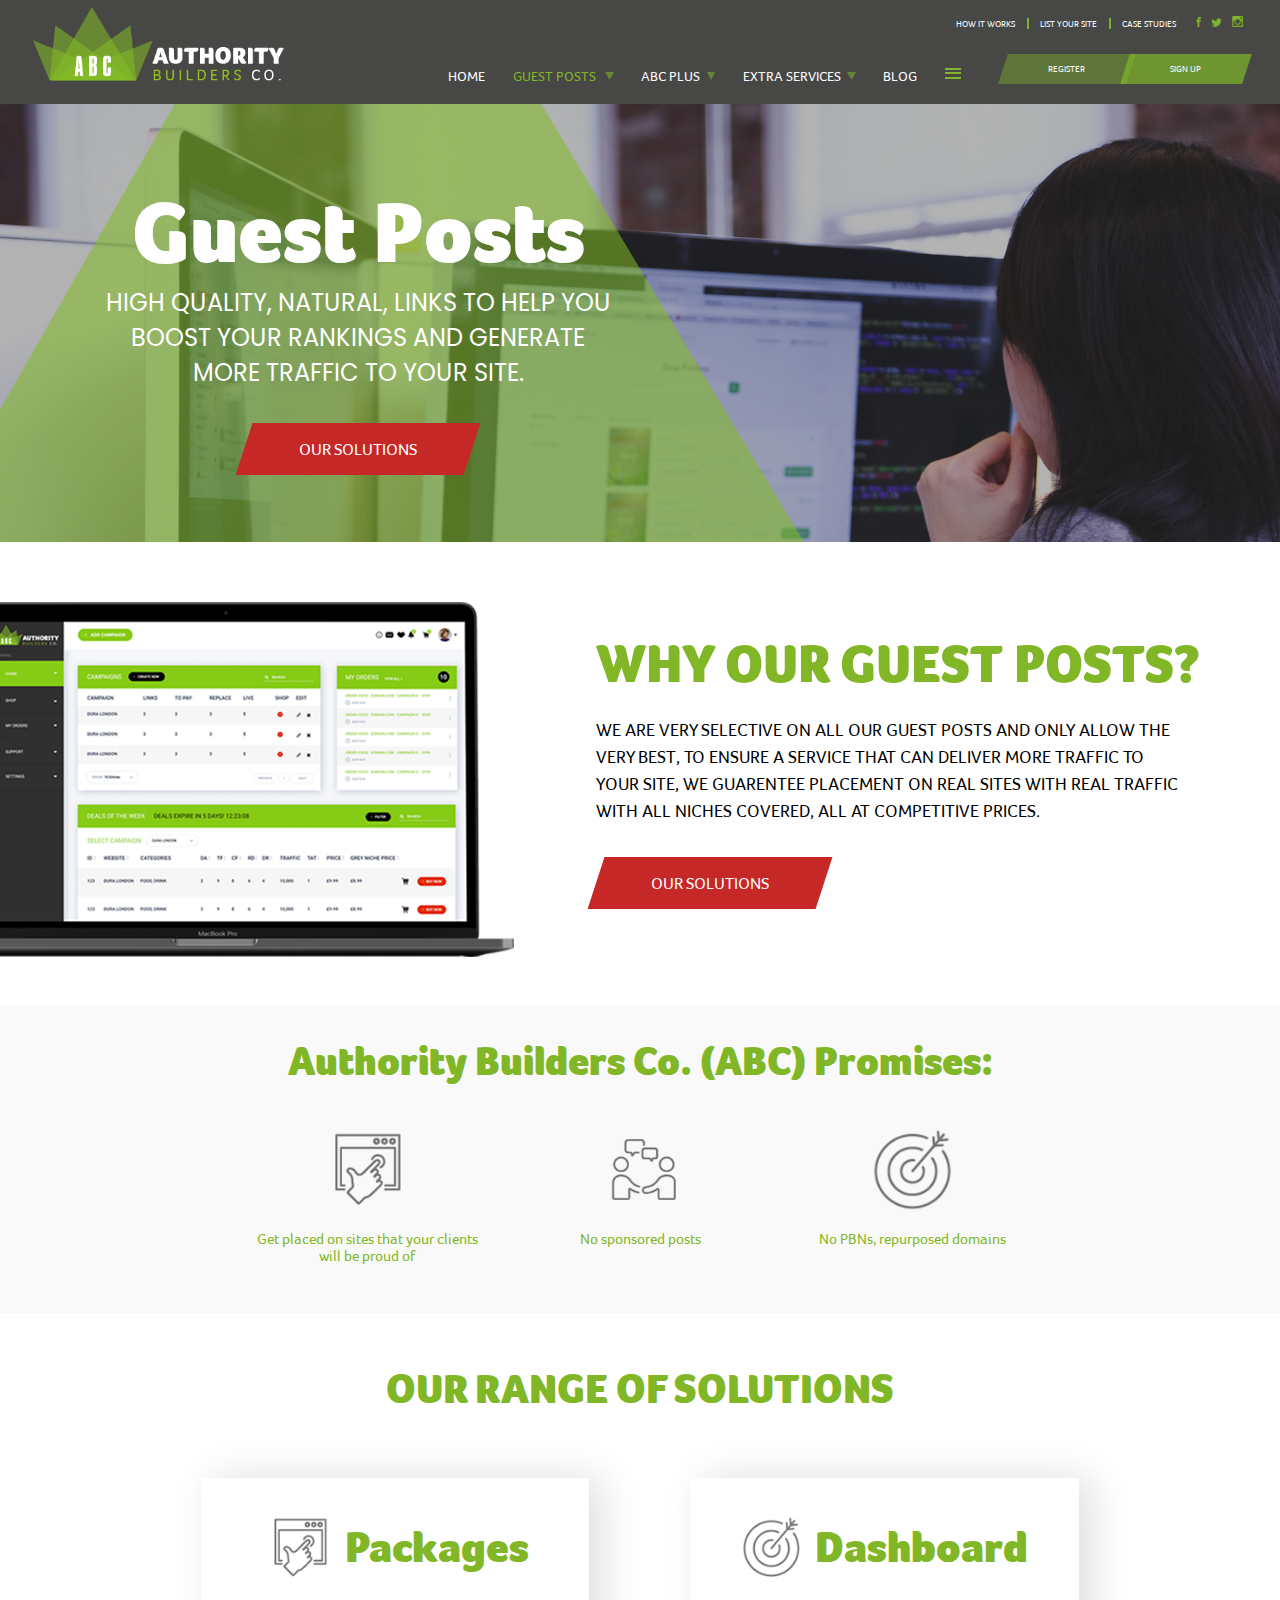
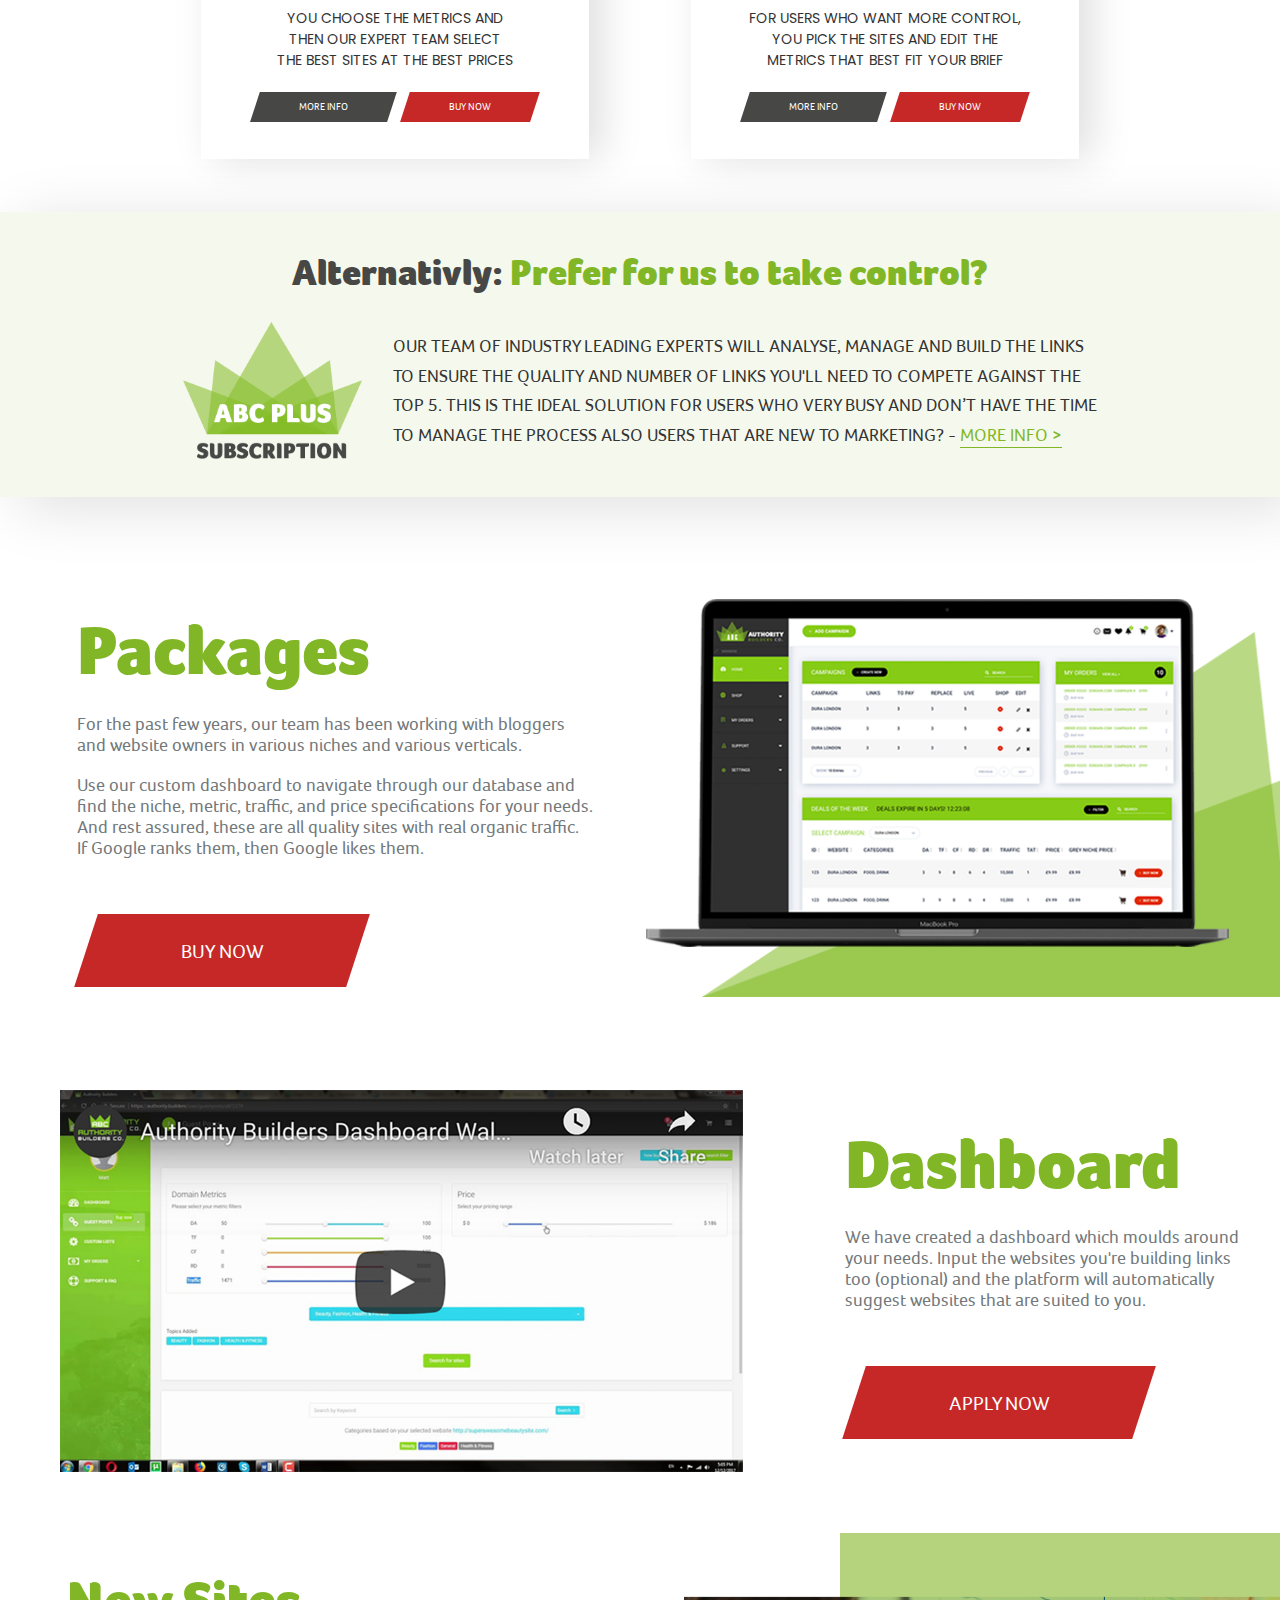
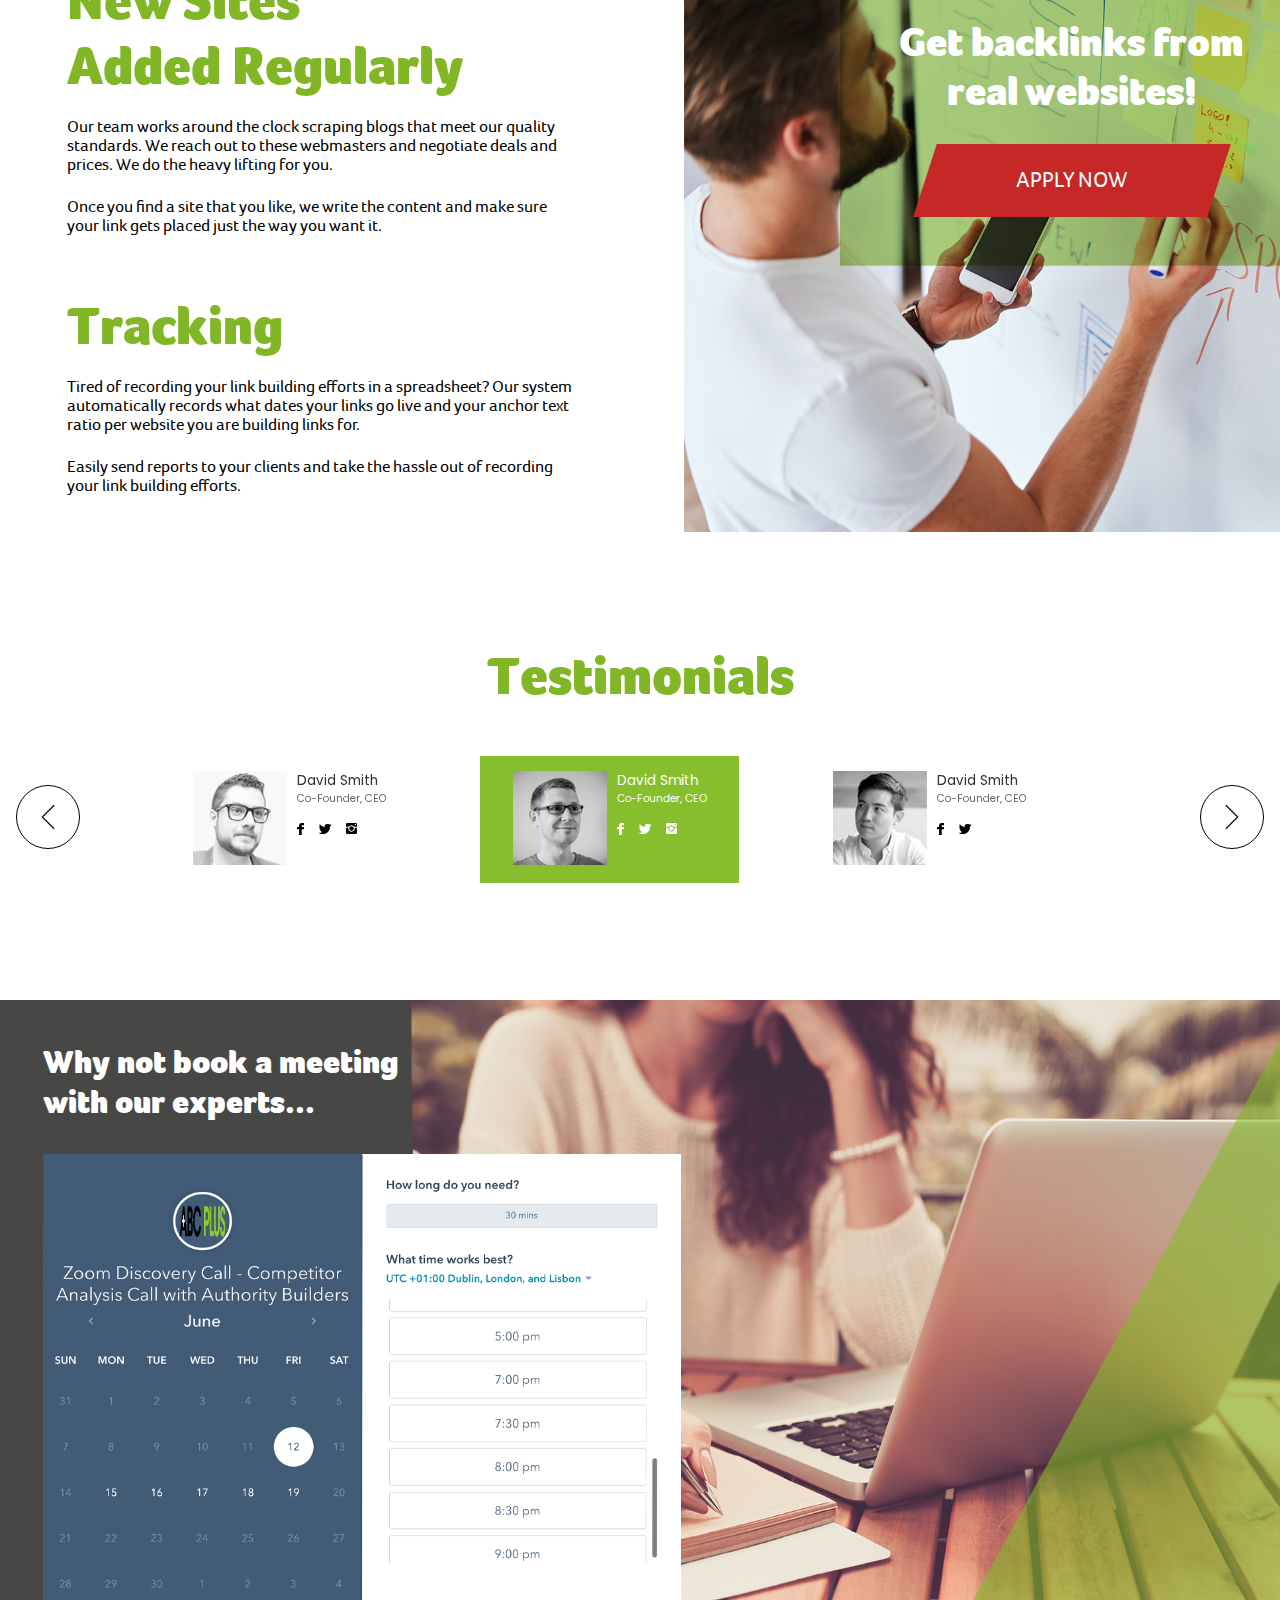
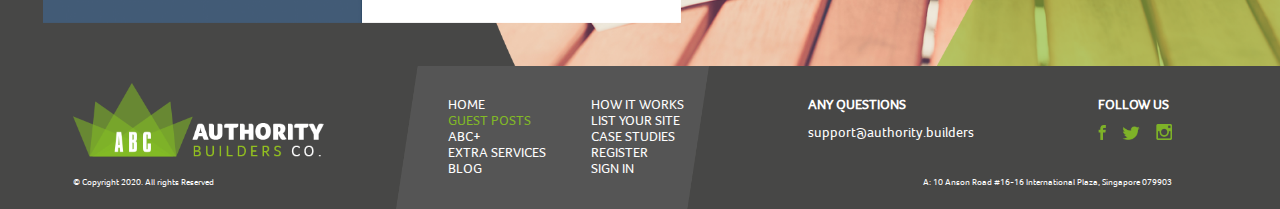
<file: guestPage.html>
<!DOCTYPE html>
<html lang="en">

<head>
    <meta charset="UTF-8">
    <meta name="viewport" content="width=device-width, initial-scale=1.0">
    <meta http-equiv="Content-Type" content="text/html; charset=utf-8" />
    <meta http-equiv="X-UA-Compatible" content="ie=edge">
    <title>Authority</title>
    <link href="https://fonts.googleapis.com/css2?family=Poppins:wght@400;600&display=swap" rel="stylesheet">
    <link rel="stylesheet" href="style/owl.carousel.min.css">
    <link rel="stylesheet" href="style/owl.theme.default.css">
    <link rel="stylesheet" href="style/header-footer.css">
    <link rel="stylesheet" href="style/guestStyle.css">
    <link rel="stylesheet" href="style/guest-media.css">
    <link rel="stylesheet" href="style/font.css">

    <!-- javascript -->
    <script src="script/jquery.min.js"></script>
    <script src="script/script.js"></script>

    <script src="script/owl.carousel.min.js"></script>

</head>

<body>
    <header>
        <a href='index.html' class="logo"><img alt="logo" src="img/header-logo.png"></a>
        <div class="header-menu">
            <div class="top-menu">
                <ul class="top-menu-text">
                    <li><a href="">HOW IT WORKS</a></li>
                    <li><a href="listYourSite.html">LIST YOUR SITE</a></li>
                    <li><a href="">CASE STUDIES</a></li>
                </ul>
                <ul class="top-menu-media">
                    <li><a href="" class="face"><img alt="" src="img/facebook.png"></a></li>
                    <li><a href="" class="twitt"><img alt="" src="img/twitter.png"></a></li>
                    <li><a href="" class="insta"><img alt="" src="img/instagram.png"></a></li>
                </ul>
            </div>
            <div class="bottom-menu">
                <ul class="bottom-menu-text">
                    <li><a href="index.html">home</a></li>
                    <li class="subOpen">
                        <a style=" color: #81b726;">GUEST POSTS <img alt="" src="img/arrow-down.png"></a>
                        <ul class="subMenu">
                            <li><a href="guestPage.html">GUEST POSTS</a></li>
                            <li><a href="linkPage.html">Link Insertion</a></li>
                        </ul>
                    </li>
                    <li><a href="plusPage.html">ABC PLUS<img alt="" src="img/arrow-down.png"></a></li>
                    <li><a href="">EXTRA SERVICES<img alt="" src="img/arrow-down.png"></a></li>
                    <li><a href="">BLOG</a></li>
                    <li>
                        <nav><span></span>
                            <span></span>
                            <span></span></nav>
                    </li>
                </ul>
                <a class="register btn">
                    <p>REGISTER</p>
                </a>
                <a class="sing-up btn">
                    <p>SIGN UP</p>
                </a>
            </div>
            <div class="nav__container">
                <nav class="nav-main">
                    <ul class="nav nav-pills">
                        <li><a href="index.html">home</a></li>
                        <li class="subOpen">
                            <a href="guestPage.html">GUEST POSTS <img alt="" src="img/arrow-down.png"></a>
                            <ul class="subMenu">
                                <li><a href="linkPage.html">Link Insertion</a></li>
                            </ul>
                        </li>
                        <li><a href="plusPage.html">ABC PLUS<img alt="" src="img/arrow-down.png"></a></li>
                        <li><a href="">EXTRA SERVICES<img alt="" src="img/arrow-down.png"></a></li>
                        <li><a href="">BLOG</a></li>
                    </ul>
                </nav>
            </div>
            <div class="burger">
                <button class="btn__toggle">
                    <span></span>
                    <span></span>
                    <span></span>
                    <span></span>
                </button>
            </div>
        </div>
    </header>
    <section class="section1">
        <div class="triangle-up"></div>
        <div class="section1-content">
            <h1>Guest Posts</h1>
            <p class="text">high quality, natural, links to help you boost your rankings and GENERATE more traffic to your site.</p>
            <a class="redBtn btn">
                <p>OUR SOLUTIONS</p>
            </a>
        </div>
    </section>

    <section class="section2">
        <div class="block2">
            <div class="img">
                <img alt="" src="img/mac.png">
            </div>
            <div class="text-content">
                <h4>WHY OUR GUEST POSTS?</h4>
                <p class="text">we are very selective on all our guest posts and only allow the very best, to ensure a service that can deliver more traffic to your site, WE GUARENTEE Placement on real sites with real traffic with All niches covered, all at Competitive prices.</p>
                <a class="redBtn btn">
                    <p>OUR SOLUTIONS</p>
                </a>

            </div>
        </div>
    </section>
    <section class="section3">
        <h1>Authority Builders Co. (ABC) Promises:</h1>
        <div class="all-benefits">
            <div class="benefits">
                <div class="icon" style="background-image: url(img/icon1.png)"></div>
                <p>Get placed on sites that your clients will be proud of</p>
            </div>
            <div class="benefits">
                <div class="icon" style="background-image: url(img/icon2.png)"></div>
                <p>No sponsored posts</p>
            </div>
            <div class="benefits">
                <div class="icon" style="background-image: url(img/icon3.png)"></div>
                <p>No PBNs, repurposed domains</p>
            </div>
        </div>
    </section>



    <section class="section4">
        <h1>OUR RANGE OF SOLUTIONS</h1>
        <div class="all-box">
            <div class="box">
                <div class="top">
                    <div class="icon" style="background-image: url(img/box-icon1.png)"></div>
                    <h3>Packages</h3>
                </div>
                <p class="note">YOU CHOOSE THE METRICS AND<br> THEN OUR EXPERT TEAM SELECT<br> THE BEST SITES AT THE BEST PRICES</p>
                <div class="btnBox">
                    <a class="grayBtn btn">
                        <p>MORE INFO</p>
                    </a>
                    <a class="redBtn btn">
                        <p>BUY NOW</p>
                    </a></div>
            </div>
            <div class="box">
                <div class="top">
                    <div class="icon" style="background-image: url(img/box-icon2.png)"></div>
                    <h3>Dashboard</h3>
                </div>
                <p class="note">FOR USERS WHO WANT MORE CONTROL,<br>YOU PICK THE SITES AND EDIT THE<br>
                    METRICS THAT BEST FIT YOUR BRIEF</p>
                <div class="btnBox">
                    <a class="grayBtn btn">
                        <p>MORE INFO</p>
                    </a>
                    <a class="redBtn btn" href="apply-page.html">
                        <p>BUY NOW</p>
                    </a></div>
            </div>
        </div>
    </section>


    <section class="section5">
        <h1><span>Alternativly:</span> Prefer for us to take control? </h1>
        <div class="content">
            <img alt="" src="img/ABC-PLUS.png">
            <p>OUR TEAM OF INDUSTRY LEADING EXPERTS WILL ANALYSE, MANAGE AND BUILD THE LINKS
                TO ENSURE THE quality and number of links you'll need to compete against the
                top 5. THIS IS THE IDEAL SOLUTION FOR USERS WHO very BUSY AND DON’T HAVE THE
                TIME TO MANAGE THE PROCESS ALSO USERS THAT ARE NEW TO MARKETING? - <span>MORE INFO ></span></p>
        </div>
    </section>
    <section class="section6">
        <div class="block">
            <div class="img">
                <img alt="" src="img/mac.png">
            </div>
            <div class="text-content">
                <h4>Packages</h4>
                <p class="text">For the past few years, our team has been working with bloggers and website owners in various niches and various verticals.</p>

                <p class="text">Use our custom dashboard to navigate through our database and find the niche, metric, traffic, and price specifications for your needs.<br> And rest assured, these are all quality sites with real organic traffic.<br>If Google ranks them, then Google likes them.</p>
                <a class="redBtn btn">
                    <p>BUY NOW</p>
                </a>

            </div>
        </div>
        <div class="block">
            <div class="img">
                <img alt="" src="img/guest-video.png">
            </div>
            <div class="text-content">
                <h4>Dashboard</h4>
                <p class="text">We have created a dashboard which moulds around your needs. Input the websites you're building links too (optional) and the platform will automatically suggest websites that are suited to you.</p>
                <a class="redBtn btn">
                    <p>APPLY NOW</p>
                </a>

            </div>
        </div>
    </section>

    <section class="section7">
        <div class="blockLeft">
            <p>Get backlinks from real websites!</p>
            <a class="redBtn btn">
                <p>APPLY NOW</p>
            </a>
        </div>
        <div class="blockRight">
            <h1>New Sites<br> Added Regularly</h1>
            <p class="title">Our team works around the clock scraping blogs that meet our quality standards. We reach out to these webmasters and negotiate deals and prices. We do the heavy lifting for you.</p>
            <p class="title">Once you find a site that you like, we write the content and make sure your link gets placed just the way you want it.</p>
            <h1>Tracking</h1>
            <p class="title">Tired of recording your link building efforts in a spreadsheet? Our system automatically records what dates your links go live and your anchor text ratio per website you are building links for.</p>
            <p class="title">Easily send reports to your clients and take the hassle out of recording your link building efforts.</p>
        </div>
    </section>

    <section class="sectionSlider">
        <h1>Testimonials</h1>
        <div class="owl-carousel" id="sliderPoster">
            <div class="item">
                <img alt="" src="img/user2.png" class="user">
                <div class="text">
                    <p class="name">David Smith</p>
                    <p class="pos">Co-Founder, CEO</p>
                    <div class="social">
                        <img alt="" src="img/facebook1.png">
                        <img alt="" src="img/twitter1.png">
                        <img alt="" src="img/instagram1.png">
                    </div>
                </div>
            </div>
            <div class="item">
                <img alt="" src="img/user3.png" class="user">
                <div class="text">
                    <p class="name">David Smith</p>
                    <p class="pos">Co-Founder, CEO</p>
                    <div class="social">
                        <img alt="" src="img/facebook1.png">
                        <img alt="" src="img/twitter1.png">
                        <!--                        <img alt="" src="img/instagram1.png">-->
                    </div>
                </div>
            </div>
            <div class="item">
                <img alt="" src="img/user1.png" class="user">
                <div class="text">
                    <p class="name">David Smith</p>
                    <p class="pos">Co-Founder, CEO</p>
                    <div class="social">
                        <img alt="" src="img/facebook1.png">
                        <img alt="" src="img/twitter1.png">
                        <img alt="" src="img/instagram1.png">
                    </div>
                </div>
            </div>
            <div class="item">
                <img alt="" src="img/user1.png" class="user">
                <div class="text">
                    <p class="name">David Smith</p>
                    <p class="pos">Co-Founder, CEO</p>
                    <div class="social">
                        <img alt="" src="img/facebook1.png">
                        <img alt="" src="img/twitter1.png">
                        <img alt="" src="img/instagram1.png">
                    </div>
                </div>
            </div>
        </div>
    </section>

    <section class="section9">
        <div class="text">
            <h1>Why not book a meeting
                with our experts...</h1>
            <img alt="" src="img/table.png">
        </div>

    </section>

    <footer>
        <div class="footer-top">
            <a href='index.html' class="logo"><img alt="logo" src="img/header-logo.png"></a>
            <div class="menu">
                <div>
                    <a href="index.html">HOME</a>
                    <a href="guestPage.html">GUEST POSTS</a>
                    <a href="plusPage.html">ABC+</a>
                    <a href="">EXTRA SERVICES</a>
                    <a href="">BLOG</a>
                </div>
                <div>
                    <a href="">HOW IT WORKS</a>
                    <a href="listYourSite.html">LIST YOUR SITE</a>
                    <a href="">CASE STUDIES</a>
                    <a href="">REGISTER</a>
                    <a href="">SIGN IN</a>
                </div>
            </div>
            <div class="contact">
                <h6>ANY QUESTIONS</h6>
                <p>support@authority.builders</p>
            </div>
            <div class="contact">
                <h6>FOLLOW US</h6>
                <div>
                    <a href="" class="face"><img alt="" src="img/facebook.png"></a>
                    <a href="" class="twitt"><img alt="" src="img/twitter.png"></a>
                    <a href="" class="insta"><img alt="" src="img/instagram.png"></a>
                </div>
            </div>
        </div>
        <div class="footer-bottom">
            <p>© Copyright 2020. All rights Reserved</p>
            <p>A: 10 Anson Road #16-16 International Plaza, Singapore 079903</p>
        </div>
    </footer>
    <script>
        $(document).ready(function() {
            $('#sliderPoster').owlCarousel({
                items: 3,
                loop: true,
                nav: true,
                dots: false,
                touchDrag: true,
                responsiveClass: true,
                slideBy: 1,
                center: true,
                transitions: '1s',
                responsive: {
                    0: {
                        items: 1
                    },
                    768: {
                        items: 3
                    }
                }
            });

        });
    </script>
</body></html>
</file>
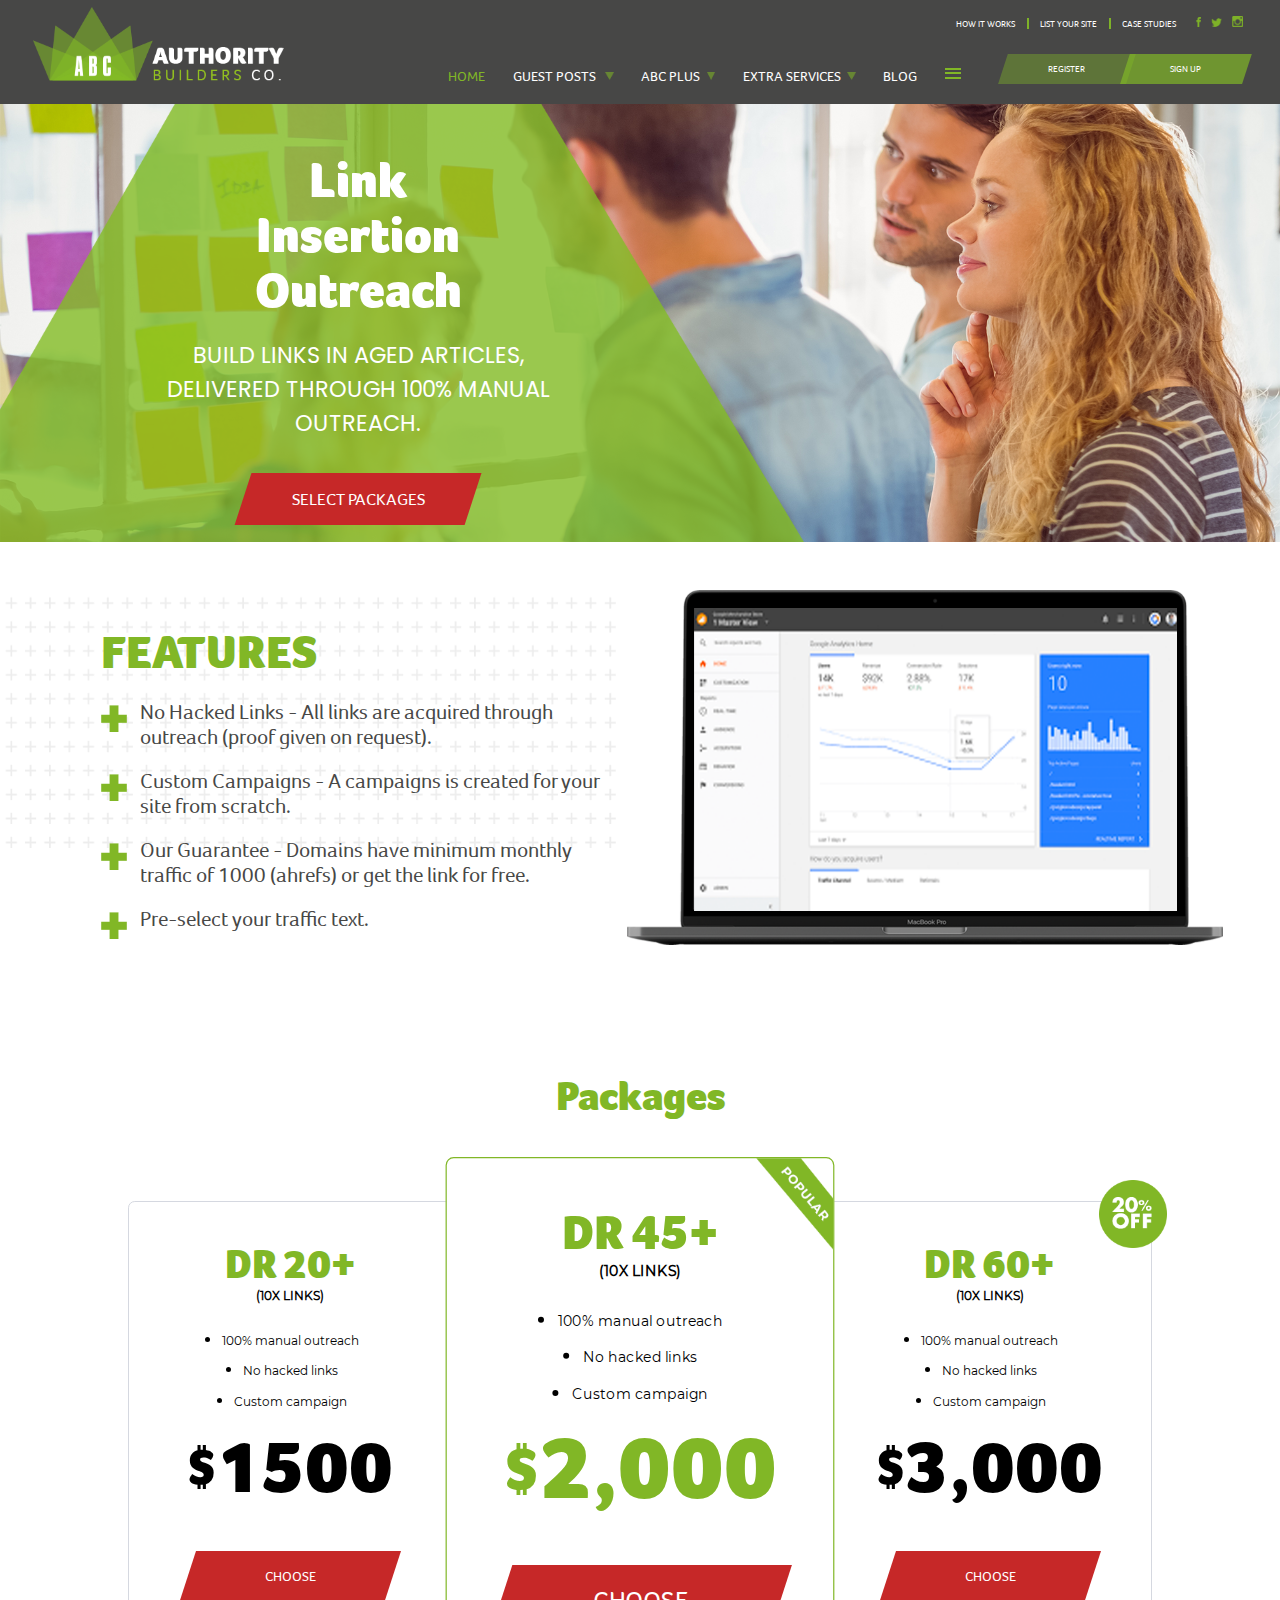
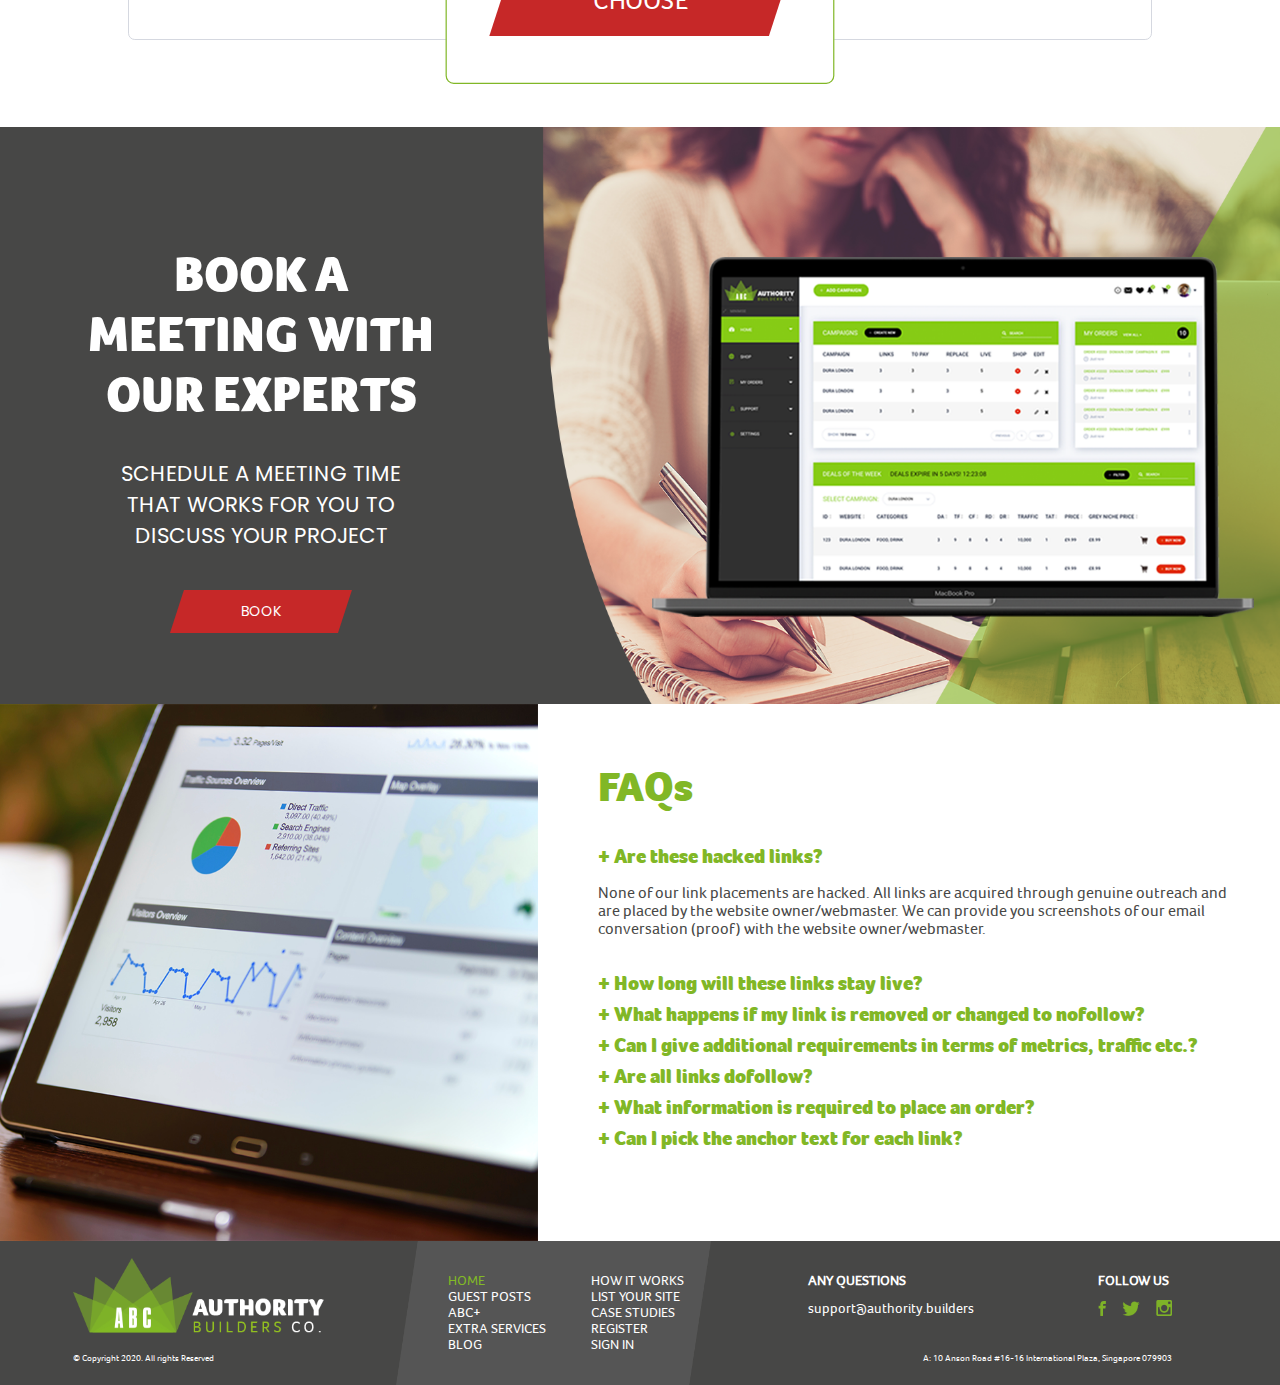
<file: linkPage.html>
<!DOCTYPE html>
<html lang="en">

<head>
    <meta charset="UTF-8">
    <meta name="viewport" content="width=device-width, initial-scale=1.0">
    <meta http-equiv="Content-Type" content="text/html; charset=utf-8" />
    <meta http-equiv="X-UA-Compatible" content="ie=edge">
    <title>Authority</title>
    <link href="https://fonts.googleapis.com/css2?family=Poppins:wght@400;600&display=swap" rel="stylesheet">
    <link rel="stylesheet" href="style/owl.carousel.min.css">
    <link rel="stylesheet" href="style/owl.theme.default.css">
    <link rel="stylesheet" href="style/header-footer.css">
    <link rel="stylesheet" href="style/link-style.css">
    <link rel="stylesheet" href="style/link-media.css">
    <link rel="stylesheet" href="style/font.css">


    <script src="https://code.jquery.com/jquery-3.5.1.slim.min.js" integrity="sha384-DfXdz2htPH0lsSSs5nCTpuj/zy4C+OGpamoFVy38MVBnE+IbbVYUew+OrCXaRkfj" crossorigin="anonymous"></script>
    <script src="https://cdn.jsdelivr.net/npm/popper.js@1.16.0/dist/umd/popper.min.js" integrity="sha384-Q6E9RHvbIyZFJoft+2mJbHaEWldlvI9IOYy5n3zV9zzTtmI3UksdQRVvoxMfooAo" crossorigin="anonymous"></script>
    <script src="https://stackpath.bootstrapcdn.com/bootstrap/4.5.0/js/bootstrap.min.js" integrity="sha384-OgVRvuATP1z7JjHLkuOU7Xw704+h835Lr+6QL9UvYjZE3Ipu6Tp75j7Bh/kR0JKI" crossorigin="anonymous"></script>

    <!-- javascript -->
    <script src="script/jquery.min.js"></script>
    <script src="script/script.js"></script>

    <script src="script/owl.carousel.min.js"></script>

</head>

<body>
    <header>
        <a href='index.html' class="logo"><img alt="logo" src="img/header-logo.png"></a>
        <div class="header-menu">
            <div class="top-menu">
                <ul class="top-menu-text">
                    <li><a href="">HOW IT WORKS</a></li>
                    <li><a href="listYourSite.html">LIST YOUR SITE</a></li>
                    <li><a href="">CASE STUDIES</a></li>
                </ul>
                <ul class="top-menu-media">
                    <li><a href="" class="face"><img alt="" src="img/facebook.png"></a></li>
                    <li><a href="" class="twitt"><img alt="" src="img/twitter.png"></a></li>
                    <li><a href="" class="insta"><img alt="" src="img/instagram.png"></a></li>
                </ul>
            </div>
            <div class="bottom-menu">
                <ul class="bottom-menu-text">
                    <li><a href="index.html">home</a></li>
                    <li class="subOpen">
                        <a>GUEST POSTS <img alt="" src="img/arrow-down.png"></a>
                        <ul class="subMenu">
                            <li><a href="guestPage.html">GUEST POSTS</a></li>
                            <li><a href="linkPage.html">Link Insertion</a></li>
                        </ul>
                    </li>
                    <li><a href="plusPage.html">ABC PLUS<img alt="" src="img/arrow-down.png"></a></li>
                    <li><a href="">EXTRA SERVICES<img alt="" src="img/arrow-down.png"></a></li>
                    <li><a href="">BLOG</a></li>
                    <li>
                        <nav><span></span>
                            <span></span>
                            <span></span></nav>
                    </li>
                </ul>
                <a class="register btn">
                    <p>REGISTER</p>
                </a>
                <a class="sing-up btn">
                    <p>SIGN UP</p>
                </a>
            </div>
            <div class="nav__container">
                <nav class="nav-main">
                    <ul class="nav nav-pills">
                        <li><a href="index.html">home</a></li>
                        <li class="subOpen">
                            <a href="guestPage.html">GUEST POSTS <img alt="" src="img/arrow-down.png"></a>
                            <ul class="subMenu">
                                <li><a href="linkPage.html">Link Insertion</a></li>
                            </ul>
                        </li>
                        <li><a href="plusPage.html">ABC PLUS<img alt="" src="img/arrow-down.png"></a></li>
                        <li><a href="">EXTRA SERVICES<img alt="" src="img/arrow-down.png"></a></li>
                        <li><a href="">BLOG</a></li>
                    </ul>
                </nav>
            </div>
            <div class="burger">
                <button class="btn__toggle">
                    <span></span>
                    <span></span>
                    <span></span>
                    <span></span>
                </button>
            </div>
        </div>
    </header>
    <section class="section1">
        <div class="triangle-up"></div>
        <div class="section1-content">
            <h1>Link <br>Insertion<br> Outreach</h1>
            <p class="text">Build links in aged articles, delivered through 100% manual outreach.</p>
            <a class="redBtn btn">
                <p>SELECT PACKAGES</p>
            </a>
        </div>
    </section>

    <section class="section2">
        <div class="blockRight">
            <h1>FEATURES</h1>
            <div class="content">
                <div class="list">
                    <div class="list-line">
                        <img alt="" src="img/plus.png">
                        <p class="note">No Hacked Links - All links are acquired through outreach (proof given on request).</p>
                    </div>
                    <div class="list-line">
                        <img alt="" src="img/plus.png">
                        <p class="note">Custom Campaigns - A campaigns is created for your site from scratch.</p>
                    </div>
                    <div class="list-line">
                        <img alt="" src="img/plus.png">
                        <p class="note">Our Guarantee - Domains have minimum monthly traffic of 1000 (ahrefs) or get the link for free.</p>
                    </div>
                    <div class="list-line">
                        <img alt="" src="img/plus.png">
                        <p class="note">Pre-select your traffic text.</p>
                    </div>
                </div>
            </div>
        </div>
        <div class="blockLeft">
            <img alt="" src="img/mac2.png">
        </div>
    </section>
    <section class="section4">
        <h1>Packages </h1>
        <div class="owl-carousel" id="sliderSwipe">
            <div class="item">
                <h2>DR 20+
                    <span>(10x links)</span></h2>
                <ul>
                    <li>
                        <p class='text'>100% manual outreach</p>
                    </li>
                    <li>
                        <p class='text'>No hacked links</p>
                    </li>
                    <li>
                        <p class='text'>Custom campaign</p>
                    </li>
                </ul>
                <div>
                    <h1><span>$</span>1500</h1>
                </div>
                <a class="redBtn btn">
                    <p>CHOOSE</p>
                </a>
            </div>
            <div class="item centerItem inter">
                <h2>DR 45+
                    <span>(10x links)</span></h2>
                <ul>
                    <li>
                        <p class='text'>100% manual outreach</p>
                    </li>
                    <li>
                        <p class='text'>No hacked links</p>
                    </li>
                    <li>
                        <p class='text'>Custom campaign</p>
                    </li>
                </ul>
                <div>
                    <h1><span>$</span>2,000</h1>
                </div>
                <a class="redBtn btn">
                    <p>CHOOSE</p>
                </a>
            </div>
            <div class="item">
                <img src="img/20%25-OF-F.png" class="sale">
                <h2>DR 60+
                    <span>(10x links)</span>
                </h2>
                <ul>
                    <li>
                        <p class='text'>100% manual outreach</p>
                    </li>
                    <li>
                        <p class='text'>No hacked links</p>
                    </li>
                    <li>
                        <p class='text'>Custom campaign</p>
                    </li>
                </ul>

                <div>
                    <h1><span>$</span>3,000</h1>
                </div>
                <a class="redBtn btn">
                    <p>CHOOSE</p>
                </a>
            </div>



        </div>
    </section>
    <section class="section5">
        <div class="text">
            <h1>BOOK A
                MEETING WITH
                OUR EXPERTS</h1>
            <p>schedule A MEETING TIME
                that works for you TO DISCUSS YOUR PROJECT</p>
            <a class="redBtn btn">
                <p>BOOK</p>
            </a>
        </div>
        <div class="img">
            <img alt="" src="img/mac.png">
        </div>
    </section>
    <section class="section6">
        <div class="img"></div>
        <div class="faq">
            <h1>FAQs</h1>
            <div class="accordion" id="accordionExample">
                <div class="card">
                    <div class="card-header" id="headingOne" data-toggle="collapse" data-target="#collapseOne" aria-expanded="true" aria-controls="collapseOne">+ Are these hacked links?</div>
                    <div id="collapseOne" class="collapse show" aria-labelledby="headingOne" data-parent="#accordionExample">
                        <p>None of our link placements are hacked. All links are acquired through genuine outreach and are placed by the website owner/webmaster. We can provide you screenshots of our email conversation (proof) with the website owner/webmaster.</p>
                    </div>
                </div>
                <div class="card">
                    <div class="card-header" id="headingTwo" data-toggle="collapse" data-target="#collapseTwo" aria-expanded="false" aria-controls="collapseTwo">+ How long will these links stay live?</div>
                    <div id="collapseTwo" class="collapse" aria-labelledby="headingTwo" data-parent="#accordionExample">
                        <p>None of our link placements are hacked. All links are acquired through genuine outreach and are placed by the website owner/webmaster. We can provide you screenshots of our email conversation (proof) with the website owner/webmaster.</p>
                    </div>
                </div>
                <div class="card">
                    <div class="card-header" id="headingThree" data-toggle="collapse" data-target="#collapseThree" aria-expanded="false" aria-controls="collapseThree">+ What happens if my link is removed or changed to nofollow?</div>
                    <div id="collapseThree" class="collapse" aria-labelledby="headingThree" data-parent="#accordionExample">
                        <p>None of our link placements are hacked. All links are acquired through genuine outreach and are placed by the website owner/webmaster. We can provide you screenshots of our email conversation (proof) with the website owner/webmaster.</p>
                    </div>
                </div>
                <div class="card">
                    <div class="card-header" id="headingFour" data-toggle="collapse" data-target="#collapseFour" aria-expanded="false" aria-controls="collapseFour">+ Can I give additional requirements in terms of metrics, traffic etc.?</div>
                    <div id="collapseFour" class="collapse" aria-labelledby="headingFour" data-parent="#accordionExample">
                        <p>None of our link placements are hacked. All links are acquired through genuine outreach and are placed by the website owner/webmaster. We can provide you screenshots of our email conversation (proof) with the website owner/webmaster.</p>
                    </div>
                </div>
                <div class="card">
                    <div class="card-header" id="headingFive" data-toggle="collapse" data-target="#collapseFive" aria-expanded="false" aria-controls="collapseFive">+ Are all links dofollow?</div>
                    <div id="collapseFive" class="collapse" aria-labelledby="headingFive" data-parent="#accordionExample">
                        <p>None of our link placements are hacked. All links are acquired through genuine outreach and are placed by the website owner/webmaster. We can provide you screenshots of our email conversation (proof) with the website owner/webmaster.</p>
                    </div>
                </div>
                <div class="card">
                    <div class="card-header" id="headingSix" data-toggle="collapse" data-target="#collapseSix" aria-expanded="false" aria-controls="collapseSix">+ What information is required to place an order?</div>
                    <div id="collapseSix" class="collapse" aria-labelledby="headingSix" data-parent="#accordionExample">
                        <p>None of our link placements are hacked. All links are acquired through genuine outreach and are placed by the website owner/webmaster. We can provide you screenshots of our email conversation (proof) with the website owner/webmaster.</p>
                    </div>
                </div>
                <div class="card">
                    <div class="card-header" id="headingseven" data-toggle="collapse" data-target="#collapseseven" aria-expanded="false" aria-controls="collapseseven">+ Can I pick the anchor text for each link?</div>
                    <div id="collapseseven" class="collapse" aria-labelledby="headingseven" data-parent="#accordionExample">
                        <p>None of our link placements are hacked. All links are acquired through genuine outreach and are placed by the website owner/webmaster. We can provide you screenshots of our email conversation (proof) with the website owner/webmaster.</p>
                    </div>
                </div>
            </div>
        </div>
    </section>

    <footer>
        <div class="footer-top">
            <a href='index.html' class="logo"><img alt="logo" src="img/header-logo.png"></a>
            <div class="menu">
                <div>
                    <a href="index.html">HOME</a>
                    <a href="guestPage.html">GUEST POSTS</a>
                    <a href="plusPage.html">ABC+</a>
                    <a href="">EXTRA SERVICES</a>
                    <a href="">BLOG</a>
                </div>
                <div>
                    <a href="">HOW IT WORKS</a>
                    <a href="listYourSite.html">LIST YOUR SITE</a>
                    <a href="">CASE STUDIES</a>
                    <a href="">REGISTER</a>
                    <a href="">SIGN IN</a>
                </div>
            </div>
            <div class="contact">
                <h6>ANY QUESTIONS</h6>
                <p>support@authority.builders</p>
            </div>
            <div class="contact">
                <h6>FOLLOW US</h6>
                <div>
                    <a href="" class="face"><img alt="" src="img/facebook.png"></a>
                    <a href="" class="twitt"><img alt="" src="img/twitter.png"></a>
                    <a href="" class="insta"><img alt="" src="img/instagram.png"></a>
                </div>
            </div>
        </div>
        <div class="footer-bottom">
            <p>© Copyright 2020. All rights Reserved</p>
            <p>A: 10 Anson Road #16-16 International Plaza, Singapore 079903</p>
        </div>
    </footer>
    <script>
        $(document).ready(function() {
            if ($(window).width() < 854) {
                startCarousel();
            } else {
                $('.owl-carousel').addClass('off');
            }
        });

        $(window).resize(function() {
            if ($(window).width() < 854) {
                startCarousel();
            } else {
                stopCarousel();
            }
        });

        function startCarousel() {
            $('#sliderSwipe').owlCarousel({
                items: 3,
                loop: true,
                nav: false,
                dots: false,
                slideBy: 1,
                center: true,
                transitions: '1s',
                responsive: {
                    0: {
                        items: 1,
                        nav: true,
                        touchDrag: true,
                        responsiveClass: true,
                    },
                    800: {
                        items: 3,
                        touchDrag: false,
                        responsiveClass: false,
                    }
                }
            });
        }

        function stopCarousel() {
            var owl = $('.owl-carousel');
            owl.trigger('destroy.owl.carousel');
            owl.addClass('off');
        }
        $('.item').click(function() {
            if ($(this).hasClass('centerItem')) {
                $(this).removeClass('centerItem');
            } else {
                $('.item').removeClass('centerItem');
                $(this).addClass('centerItem');

            }
        })

    </script>
</body>

</html>
</file>
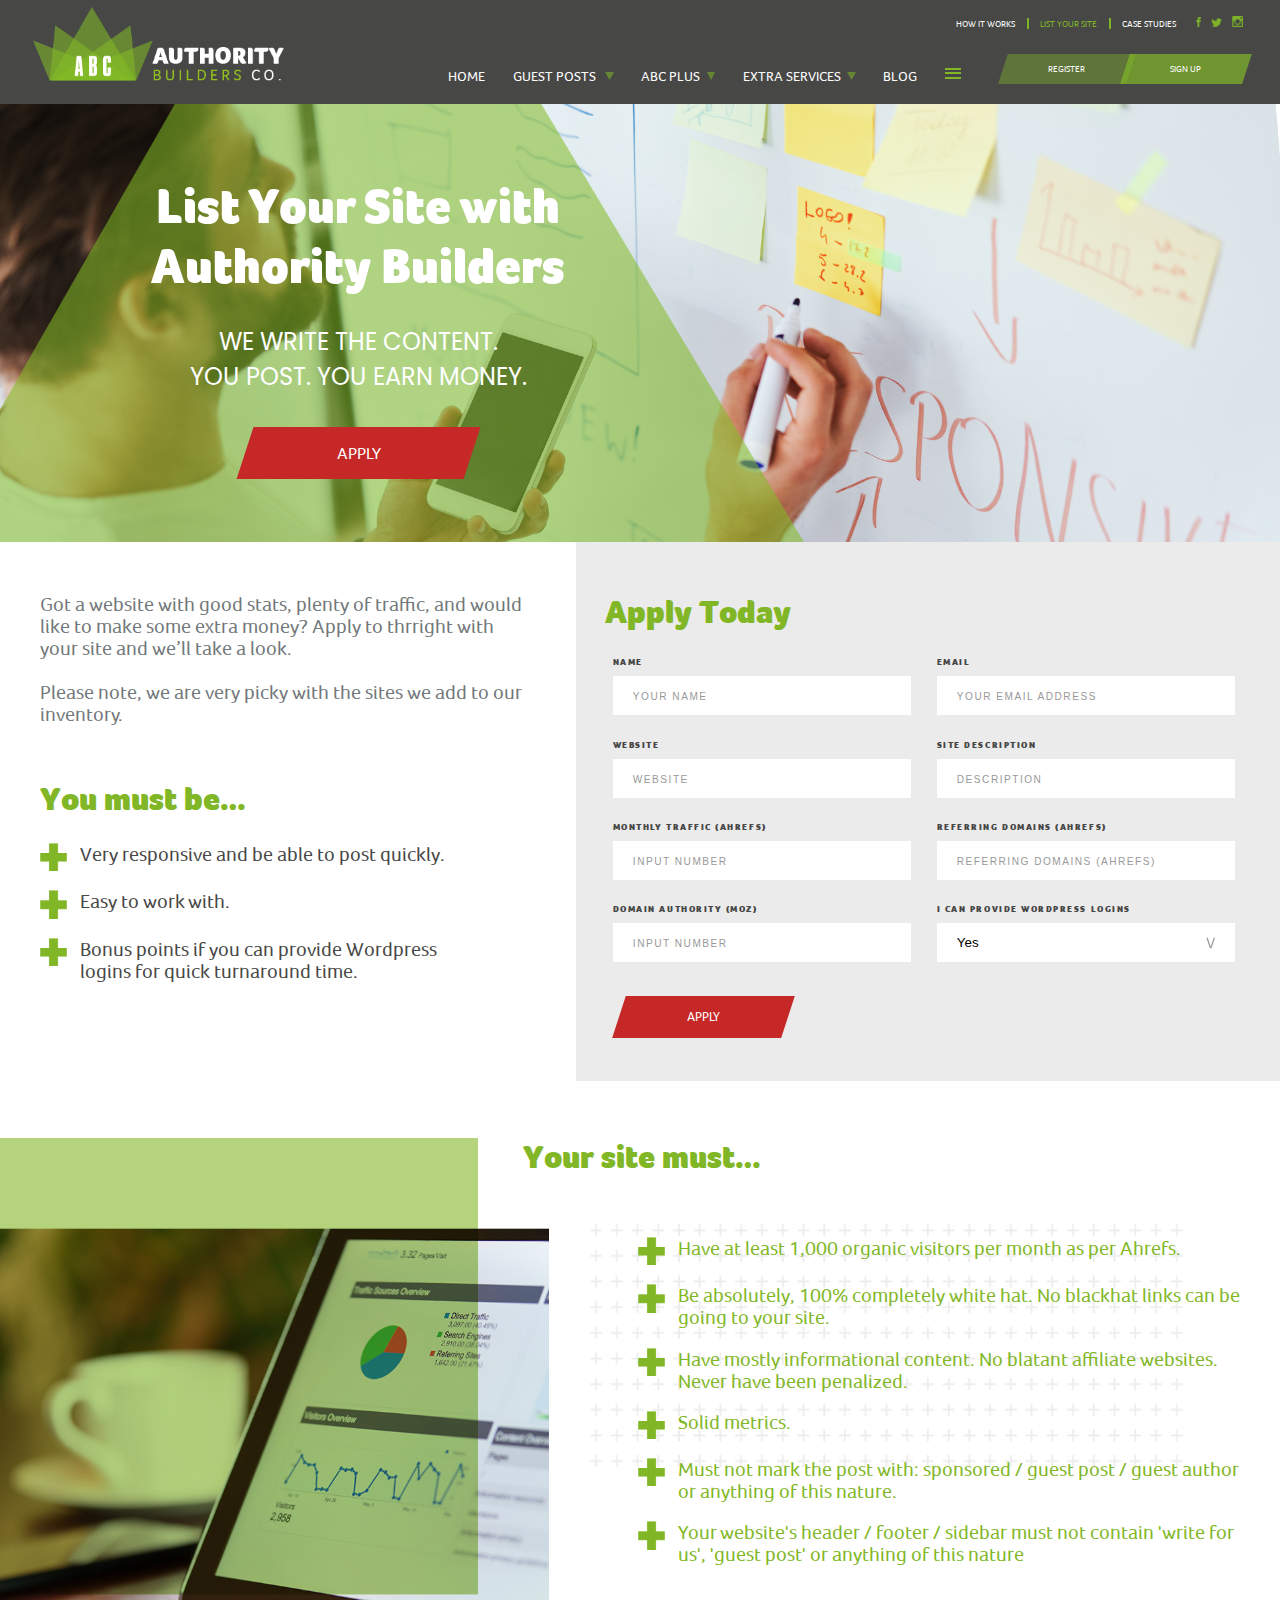
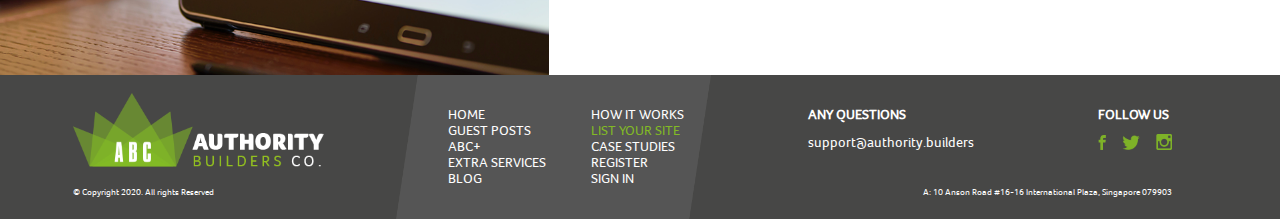
<file: listYourSite.html>
<!DOCTYPE html>
<html lang="en">

<head>
    <meta charset="UTF-8">
    <meta name="viewport" content="width=device-width, initial-scale=1.0">
    <meta http-equiv="Content-Type" content="text/html; charset=utf-8" />
    <meta http-equiv="X-UA-Compatible" content="ie=edge">
    <title>Authority</title>
    <link href="https://fonts.googleapis.com/css2?family=Poppins:wght@400;600&display=swap" rel="stylesheet">
    <link rel="stylesheet" href="style/header-footer.css">
    <link rel="stylesheet" href="style/listYourSite.css">
    <link rel="stylesheet" href="style/font.css">


    <!-- javascript -->
    <script src="script/jquery.min.js"></script>
    <script src="script/script.js"></script>
    
</head>

<body>
    <header>
        <a href='index.html' class="logo"><img alt="logo" src="img/header-logo.png"></a>
        <div class="header-menu">
            <div class="top-menu">
                <ul class="top-menu-text">
                    <li><a href="">HOW IT WORKS</a></li>
                    <li><a href="listYourSite.html">LIST YOUR SITE</a></li>
                    <li><a href="">CASE STUDIES</a></li>
                </ul>
                <ul class="top-menu-media">
                    <li><a href="" class="face"><img alt="" src="img/facebook.png"></a></li>
                    <li><a href="" class="twitt"><img alt="" src="img/twitter.png"></a></li>
                    <li><a href="" class="insta"><img alt="" src="img/instagram.png"></a></li>
                </ul>
            </div>
             <div class="bottom-menu">
                <ul class="bottom-menu-text">
                    <li><a href="index.html">home</a></li>
                    <li class="subOpen">
                        <a>GUEST POSTS <img alt="" src="img/arrow-down.png"></a>
                        <ul class="subMenu">
                              <li><a href="guestPage.html">GUEST POSTS</a></li>
                            <li><a href="linkPage.html">Link Insertion</a></li>
                        </ul>
                    </li>
                    <li><a href="plusPage.html">ABC PLUS<img alt="" src="img/arrow-down.png"></a></li>
                    <li><a href="">EXTRA SERVICES<img alt="" src="img/arrow-down.png"></a></li>
                    <li><a href="">BLOG</a></li>
                    <li>
                        <nav><span></span>
                            <span></span>
                            <span></span></nav>
                    </li>
                </ul>
                <a class="register btn">
                    <p>REGISTER</p>
                </a>
                <a class="sing-up btn">
                    <p>SIGN UP</p>
                </a>
            </div>
            <div class="nav__container">
                <nav class="nav-main">
                    <ul class="nav nav-pills">
                        <li><a href="index.html">home</a></li>
                        <li class="subOpen">
                            <a href="guestPage.html">GUEST POSTS <img alt="" src="img/arrow-down.png"></a>
                            <ul class="subMenu">
                            <li><a href="linkPage.html">Link Insertion</a></li>
                            </ul>
                        </li>
                        <li><a href="plusPage.html">ABC PLUS<img alt="" src="img/arrow-down.png"></a></li>
                        <li><a href="">EXTRA SERVICES<img alt="" src="img/arrow-down.png"></a></li>
                        <li><a href="">BLOG</a></li>
                    </ul>
                </nav>
            </div>
            <div class="burger">
                <button class="btn__toggle">
                    <span></span>
                    <span></span>
                    <span></span>
                    <span></span>
                </button>
            </div>
        </div>
    </header>
    <section class="section1">
        <div class="triangle-up"></div>
        <div class="section1-content">
            <h1>List Your Site with Authority Builders</h1>
            <p class="text">We write the content.<br>
                You post. You earn money.</p>
            <a class="redBtn btn">
                <p>apply</p>
            </a>
        </div>
    </section>
    <section class="section2">
        <div class="box">
            <p class="text">Got a website with good stats, plenty of traffic, and would like to make some extra money? Apply to thrright with your site and we’ll take a look.<br><br>

                Please note, we are very picky with the sites we add to our inventory.</p>
            <p class="title">You must be…</p>
            <div class="list">
                <div class="list-line">
                    <img alt="" src="img/plus.png">
                    <p class="note">Very responsive and be able to post quickly.</p>
                </div>
                <div class="list-line">
                    <img alt="" src="img/plus.png">
                    <p class="note">Easy to work with.</p>
                </div>
                <div class="list-line">
                    <img alt="" src="img/plus.png">
                    <p class="note">Bonus points if you can provide Wordpress logins for quick turnaround time.</p>
                </div>
            </div>
        </div>
        <div class="contactBlock">
            <p class="title">Apply Today</p>
            <form>
                <div>
                    <label>NAME</label>
                    <input type='text' placeholder="Your Name">
                </div>
                <div>
                    <label>EMAIL</label>
                    <input type='text' placeholder="Your Email Address">
                </div>
                <div>
                    <label>WEBSITE</label>
                    <input type='text' placeholder="WEBSITE">
                </div>
                <div>
                    <label>SITE DESCRIPTION</label>
                    <input type='text' placeholder="DESCRIPTION">
                </div>
                <div>
                    <label>Monthly Traffic (Ahrefs)</label>
                    <input type='text' placeholder="INPUT NUMBER">
                </div>
                <div>
                    <label>Referring Domains (Ahrefs)</label>
                    <input type='text' placeholder="Referring Domains (Ahrefs)">
                </div>
                <div>
                    <label>Domain Authority (Moz)</label>
                    <input type='text' placeholder="input number">
                </div>
                <div>
                    <label>I can provide Wordpress logins</label>
                    <!--                    <input type='text' placeholder="Yes">-->
                    <select class="select">
                        <option>Yes</option>
                        <option>No</option>
                    </select>
                </div>
            </form>
            <a class="redBtn btn">
                <p>APPLY</p>
            </a>
        </div>
    </section>
    <section class="section3">
        <div class="blockLeft">
        </div>
        <div class="blockRight">
            <h1>Your site must…</h1>
            <div class="content">
                <div class="list">
                    <div class="list-line">
                        <img alt="" src="img/plus.png">
                        <p class="note">Have at least 1,000 organic visitors per month as per Ahrefs.</p>
                    </div>
                    <div class="list-line">
                        <img alt="" src="img/plus.png">
                        <p class="note">Be absolutely, 100% completely white hat. No blackhat links can be going to your site.</p>
                    </div>
                    <div class="list-line">
                        <img alt="" src="img/plus.png">
                        <p class="note">Have mostly informational content. No blatant affiliate websites.<br>
                            Never have been penalized.</p>
                    </div>
                    <div class="list-line">
                        <img alt="" src="img/plus.png">
                        <p class="note">Solid metrics.</p>
                    </div>
                    <div class="list-line">
                        <img alt="" src="img/plus.png">
                        <p class="note">Must not mark the post with: sponsored / guest post / guest author or anything of this nature.</p>
                    </div>
                    <div class="list-line">
                        <img alt="" src="img/plus.png">
                        <p class="note">Your website's header / footer / sidebar must not contain 'write for<br> us', 'guest post' or anything of this nature</p>
                    </div>
                </div>
            </div>
        </div>
    </section>

    <footer>
        <div class="footer-top">
            <a href='index.html' class="logo"><img alt="logo" src="img/header-logo.png"></a>
            <div class="menu">
                <div>
                    <a href="index.html">HOME</a>
                    <a href="guestPage.html">GUEST POSTS</a>
                    <a href="plusPage.html">ABC+</a>
                    <a href="">EXTRA SERVICES</a>
                    <a href="">BLOG</a>
                </div>
                <div>
                    <a href="">HOW IT WORKS</a>
                    <a href="listYourSite.html">LIST YOUR SITE</a>
                    <a href="">CASE STUDIES</a>
                    <a href="">REGISTER</a>
                    <a href="">SIGN IN</a>
                </div>
            </div>
            <div class="contact">
                <h6>ANY QUESTIONS</h6>
                <p>support@authority.builders</p>
            </div>
            <div class="contact">
                <h6>FOLLOW US</h6>
                <div>
                    <a href="" class="face"><img alt="" src="img/facebook.png"></a>
                    <a href="" class="twitt"><img alt="" src="img/twitter.png"></a>
                    <a href="" class="insta"><img alt="" src="img/instagram.png"></a>
                </div>
            </div>
        </div>
        <div class="footer-bottom">
            <p>© Copyright 2020. All rights Reserved</p>
            <p>A: 10 Anson Road #16-16 International Plaza, Singapore 079903</p>
        </div>
    </footer>
</body>

</html>
</file>
<file: style/header-footer.css>
* {
    margin: 0;
    padding: 0;
    box-sizing: border-box;
}

ul {
    list-style: none;
    display: flex;
    justify-content: space-between;
}

a {
    text-decoration: none;
    color: white;
}

a:hover {
    color: #81b726;
    transition: color .3s;
}

body {
    overflow-x: hidden;
    cursor: default;
    font-family: 'Foco';
}

header {
    width: 100vw;
    background-color: #474746;
    display: flex;
    justify-content: space-between;
    align-items: flex-end;
    padding: 0.53vw 2.56vw 1.56vw;
}

header .logo {
    width: 19.6vw;
        position: relative;
    z-index: 10;
}

header .logo img {
    max-width: 100%;
}

.header-menu {
    display: flex;
    flex-direction: column;
    justify-content: flex-end;
}

.header-menu .top-menu {
    display: flex;
    justify-content: flex-end;
    align-items: center;
}

.header-menu .top-menu-text {
    margin: 0 0.27vw 0 0;
    align-items: center;
}


.header-menu .top-menu-text li:nth-of-type(2) a {
    border-left: 2px solid #7eb228;
    border-right: 2px solid #7eb228;
}

.header-menu .top-menu-text a {
    font-size: 0.73vw;
    text-transform: uppercase;
    padding: 0 0.9vw;
    cursor: pointer;
}

.header-menu .top-menu-media {
    align-items: center;
}

.header-menu .top-menu-media li {
    padding: 0 0.37vw;
    cursor: pointer;
}

.header-menu .face img {
    width: 0.42vw;
}

.header-menu .twitt img {
    width: 0.9vw;
}

.header-menu .insta img {
    width: 0.83vw;

}

.header-menu .top-menu-media img {
    max-width: 100%;
}

.header-menu .bottom-menu {
    display: flex;
    justify-content: space-between;
    align-items: flex-end;
    margin-top: 1.88vw;
}

.header-menu .bottom-menu-text {
    width: 40.1vw;
    justify-content: space-between;
    margin: 0 3.23vw 0 0;
}

.header-menu .bottom-menu-text li {
    display: flex;
    align-items: flex-start;
}

.header-menu .bottom-menu-text a {
    text-transform: uppercase;
    font-size: 1.1vw;
}

.header-menu .bottom-menu-text li:last-of-type {
    align-items: center;
}

.header-menu .bottom-menu-text nav {
    width: 1.3vw;
    height: 70%;
    display: flex;
    flex-direction: column;
    justify-content: space-between;
    cursor: pointer;
}

.header-menu .bottom-menu-text span {
    width: 100%;
    height: 2px;
    background-color: #81b726;
}

.header-menu .bottom-menu-text img {
    width: 1.17vw;
    padding: 0vw 0 0.1vw 0.53vw;
}

.btn {
    -webkit-transform: skewX(-18deg);
    transform: skewX(-18deg);
    cursor: pointer;
}

.header-menu .btn:hover {
    background-color: rgba(130, 186, 38, 1);
}

.btn p {
    -webkit-transform: skewX(18deg);
    transform: skewX(18deg);
}

.header-menu .register {
    background-color: rgba(130, 186, 38, 0.4);
}

.header-menu .register p {
    color: white;
    font-size: 0.73vw;
    text-transform: uppercase;
    padding: 0.73vw 3.55vw;
}

.header-menu .sing-up {
    background-color: rgba(130, 186, 38, 0.68);
    margin: 0 0 0 -0.4vw;
}

.header-menu .sing-up p {
    color: white;
    font-size: 0.73vw;
    text-transform: uppercase;
    padding: 0.73vw 3.55vw;
}

.redBtn {
    background-color: #c62828;
}

.grayBtn {
    background-color: #474746;
}

header .bottom-menu-text li {
    display: flex;
    flex-direction: column;
    justify-content: flex-start;
    align-items: flex-start;
    position: relative;
}

header .subMenu {
    position: absolute;
    width: 140%;
    top: 100%;
    left: -20%;
    display: flex;
    flex-direction: column;
    justify-content: flex-start;
    align-items: flex-start;
    background-color: #474746;
    z-index: 100;
    visibility: hidden;
    transition: visibility .4s;
    padding: 1vw 0;
}

header .bottom-menu-text .subMenu a {
    padding: 1vw 1.5vw;
    cursor: pointer;
}

header .bottom-menu-text .subMenu li:first-of-type a {
    color: white;
}

header .bottom-menu-text .subMenu li a:hover {
    color: #7eb228;
}

header .subOpen:hover .subMenu {
    visibility: visible;
}

header .subOpen a:hover {
    color: white;
}

footer {
    width: 100vw;
    display: flex;
    flex-direction: column;
    justify-content: center;
    align-items: center;
    background-color: #474746;
    padding: 1.35vw 8.44vw 1.72vw 5.74vw;
    background-position: 41% 58%;
    background-repeat: no-repeat;
    background-size: contain;
    background-image: url(../img/footer-bg.png);
}

footer .footer-top {
    width: 100%;
    display: flex;
    justify-content: space-between;
    align-items: flex-start;
}

footer .footer-top .logo {
    width: 19.6vw;
}

footer .footer-top .logo img {
    max-width: 100%;
}

footer .footer-top .menu {
    display: flex;
    flex-direction: row;
    justify-content: space-between;
    align-items: flex-start;
    flex-wrap: wrap;
    width: 21.5%;
    margin-top: 1.05vw;
}

footer .footer-top .menu div {
    display: flex;
    flex-direction: column;
    justify-content: flex-start;
    align-items: flex-start;
}

footer .footer-top .menu a {
    font-size: 1.1vw;
    text-transform: uppercase;
}

footer .footer-top .menu a:hover,
footer .footer-top .menu div:first-of-type a:first-of-type {
    color: #82ba26;
}

footer .footer-top .contact {
    display: flex;
    flex-direction: column;
    justify-content: flex-start;
    margin-top: 1.05vw;

}

footer .footer-top .contact h6 {
    color: white;
    font-size: 1.1vw;
    text-transform: uppercase;
    margin: 0 0 0.94vw;
}

footer .footer-top .contact p {
    color: white;
    font-size: 1.1vw;
}

footer .footer-top img {
    margin: 0 1.05vw 0 0;
}

footer .footer-top .face img {
    width: 0.63vw;
}

footer .footer-top .twitt img {
    width: 1.36vw;
    height: 1.15vw;
}

footer .footer-top .insta img {
    width: 1.25vw;
    margin: 0;
}

footer .footer-bottom {
    width: 100%;
    display: flex;
    justify-content: space-between;
    align-items: center;
}

footer .footer-bottom p {
    color: white;
    font-size: 0.73vw;
}

.btn {
    z-index: 1;
    display: block;
    top: calc(50% - 2.5rem - 5px);
    left: calc(50% - 6rem - 5px);
    transition: transform 0.25s;
    text-align: center;
    -webkit-transition: .01s .23s ease-out all;
    transition: .01s .23s ease-out all;
    overflow: hidden;
}

.btn::after {
    opacity: 0;
    pointer-events: none;
    transition: opacity 1s;
    content: '';
    position: absolute;
    left: -5%;
    top: 0%;
    height: 100%;
    width: 5%;
    background: rgba(255, 255, 255, 0.6);
    z-index: -1;
    -webkit-transition: .4s .02s ease-in all;
    transition: .4s .02s ease-in all;
}

.btn:active {
    transform: scale(0.96) skewX(-18deg);
}

.btn:active::before {
    opacity: 1;
}

.btn::before {
    content: "";
    position: absolute;
    top: 0px;
    left: -5px;
    width: 100%;
    height: 100%;
    margin: auto;
    opacity: 0;
    pointer-events: none;
    border-image-slice: 1;
    z-index: 0;
    transition: opacity 0.5s;
    -webkit-transition: .3s ease-in all;
    transition: .3s ease-in all;
}

.nav__container,
.burger {
    display: none;
}



@media all and (max-width:1024px) {

    header {
        padding: 1.53vw 2.56vw 2.56vw;
    }

    .header-menu .top-menu-text a {
        font-size: 1.4vw;
        padding: 0 1.3vw;
    }

    .header-menu .face img {
        width: 0.7vw;
    }

    .header-menu .twitt img {
        width: 1.5vw;
    }

    .header-menu .insta img {
        width: 1.1vw;
    }

    .header-menu .bottom-menu {
        display: none;
    }

    .nav-pills li {
        width: 100%;
        display: flex;
        justify-content: space-between;
        align-items: flex-start;
        margin: 0 0 1.5vw;
    }

    .nav-pills a {
        font-size: 3vw;
        text-transform: uppercase;
        text-align: left;
        display: flex;
        justify-content: flex-start;
        align-items: center;
    }

    .nav-pills img {
        width: 2vw;
        margin-left: 0.8vw;
    }

    .nav__container {
        display: block;
    }

    .nav__container {
        position: absolute;
        top: 11vw;
        left: 0;
        right: 0;
        max-height: 0;
        overflow: hidden;
        transition: max-height 0.6s ease;
        background-color: #474746;
        z-index: 5;
    }

    .nav__container.open {
        max-height: 600px;
    }

    .nav .dropdown-toggle {
        position: relative;
    }

    .nav .dropdown-toggle.open:before {
        transform: rotate(225deg) translateY(-50%);
    }

    .nav .dropdown-toggle:before {
        content: '';
        display: inline-block;
        height: 10px;
        width: 10px;
        border-left: 0;
        border-top: 0;
        position: absolute;
        top: 50%;
        margin-top: -6px;
        transform: rotate(45deg) translateY(-50%);
        right: 105px;
    }

    .nav .dropdown-menu {
        max-height: 0;
        overflow: hidden;
    }

    .nav .dropdown-menu.open {
        max-height: auto;
    }

    .nav .dropdown-menu a {
        font-size: 14px;
        padding: 15px 30px;
    }

    .nav .dropdown-menu li:first-child {
        padding-top: 10px;
    }

    .nav .dropdown-menu li:last-child {
        padding-bottom: 10px;
    }

    .btn__toggle {
        font-size: 9px;
        line-height: 1em;
        letter-spacing: 0.1em;
        font-weight: 600;
        text-transform: uppercase;
        border: none;
        outline: none;
        color: white;
        height: 6.6vw;
        width: 6.6vw;
        text-align: center;
        /*        padding-top: 27px;*/
        position: relative;
        top: 1.6vw;
        bottom: 0;
        right: 0;
        z-index: 1;
        background-color: transparent;
        display: flex;
        flex-direction: column;
        justify-content: flex-end;
        align-items: flex-end;
    }

    .btn__toggle.open span:nth-child(1),
    .btn__toggle.open span:nth-child(4) {
        opacity: 0;
    }

    .btn__toggle.open span:nth-child(2) {
        transform: rotate(45deg);
    }

    .btn__toggle.open span:nth-child(3) {
        transform: rotate(-45deg);
    }

    .btn__toggle span {
        display: block;
        height: 3px;
        width: 56px;
        background: white;
        position: absolute;
        left: 0;
        right: 0;
        margin: 0;
    }

    .btn__toggle span:nth-child(1) {
        top: 1.6vw;
    }

    .btn__toggle span:nth-child(2),
    .btn__toggle span:nth-child(3) {
        top: 3vw;
    }

    .btn__toggle span:nth-child(4) {
        top: 4.3vw;
    }

    .burger {
        display: flex;
        flex-direction: column;
        position: relative;
        justify-content: flex-end;
        align-items: flex-end;
        z-index: 10;
    }

    .dropbtn {
        font-size: 5vw;
        margin: 0 0 2vw;
        width: auto;
        padding: 3vw 0 0;
    }

    .nav-pills {
        padding: 1vw 0 3vw;
        display: flex;
        flex-direction: column;
        justify-content: center;
        align-items: flex-start;
        width: 25%;
        margin: 0 auto;
    }

    .nav__container .subOpen {
        display: flex;
        flex-direction: column;
        justify-content: flex-start;
        align-items: flex-start;
    }

    .nav__container .subMenu {
        visibility: visible;
        position: relative;
        width: 100%;
        left: 0;
        top: 0;
        padding: 1.5vw 1.5vw 0;
    }

    .nav__container .subMenu li {
        margin: 0;
    }

    .nav-pills .subMenu li a {
        color: white !important;
    }

    footer .footer-top .menu a,
    footer .footer-top .contact h6,
    footer .footer-top .contact p {
        font-size: 1.6vw;
    }

    footer .footer-top .menu {
        width: 30.5%;
    }

    footer .footer-top .face img {
        width: 1vw;
    }

    footer .footer-top .twitt img {
        width: 1.9vw;
        height: 1.6vw;
    }

    footer .footer-top .insta img {
        width: 1.7vw;
    }

    footer .footer-bottom p {
        color: white;
        font-size: 1.3vw;
    }
}

@media all and (max-width:800px) {
    .nav__container {
        top: 0%;
    }

    .nav-pills {
        padding: 17vw 0 3vw;
    }

    .btn__toggle span {
        width: 5.4vw;
        height: 2px;
    }

    header .logo,
    .top-menu {
        position: relative;
        z-index: 10;
    }


    header .logo {
        width: 32.6vw;
    }

    .header-menu .top-menu-text a {
        font-size: 2.2vw;
    }

    .header-menu .top-menu-text li:nth-of-type(2) a {
        border-left: 1px solid #7eb228;
        border-right: 1px solid #7eb228;
    }

    .header-menu .face img {
        width: 1.7vw;
    }

    .header-menu .twitt img {
        width: 3.2vw;
    }

    .header-menu .insta img {
        width: 2.5vw;
    }

    .header-menu .register p,
    .header-menu .sing-up p {
        color: white;
        font-size: 2.73vw;
    }

    footer .footer-top {
        flex-wrap: wrap;
    }

    footer .footer-top .logo {
        width: 33.6vw;
    }

    footer .footer-top .menu a,
    footer .footer-top .contact h6,
    footer .footer-top .contact p {
        font-size: 2.6vw;
    }

    footer .footer-top .menu {
        width: 51.5%;
    }

    footer .footer-top .contact {
        margin-top: 5.05vw;
    }

    footer .footer-top .face img {
        width: 2vw;
    }

    footer .footer-top .twitt img {
        width: 3.9vw;
        height: 3.2vw;

    }

    footer .footer-top .insta img {
        width: 3.1vw;
    }

    footer .footer-bottom p {
        color: white;
        font-size: 2.3vw;
        padding: 0 0 2vw;
    }

    footer .footer-bottom {
        margin-top: 3vw;
        flex-direction: column;
    }

    footer {
        background-size: 64% 101%;
    }
}

@media all and (max-width:425px) {
    .btn__toggle span:nth-child(1) {
        /*        top: 1.8vw;*/
    }
}

@media all and (max-width:375px) {
    .btn__toggle span:nth-child(1) {
        top: 1.5vw;
    }

    .btn__toggle span:nth-child(4) {
        top: 4.5vw;
    }
}

@media all and (max-width:320px) {

    .btn__toggle span:nth-child(2),
    .btn__toggle span:nth-child(3) {
        top: 2.3vw;
    }

    .btn__toggle span {
        width: 6.4vw;
        height: 2px;
    }

    .btn__toggle span:nth-child(1) {
        top: 0;
    }
}
</file>
<file: style/guestStyle.css>
a:hover {
    color: white;
}

.section1 {
    width: 100vw;
    height: 34.2vw;
    display: flex;
    flex-direction: column;
    justify-content: flex-start;
    align-items: flex-start;
    background-position: 81% 33%;
    background-repeat: no-repeat;
    background-size: cover;
    background-image: url(../img/guest-Sec1-bg.png);
    color: white;
    position: relative;
}

.section1 .section1-content {
    width: 56%;
    display: flex;
    flex-direction: column;
    align-items: center;
    padding: 6vw 7.6vw 4.6vw;
    position: relative;
}

.section1 h1 {
    font-size: 6.8vw;
    text-align: center;
    font-family: 'Foco Black';
    font-weight: normal;
}

.section1 .text {
    font-size: 1.88vw;
    font-family: 'Poppins';
    text-transform: uppercase;
    text-align: center;
}

.section1 .redBtn {
    font-size: 1.3vw;
    font-family: 'foco';
    margin-top: 2.6vw;
}

.section1 .redBtn:hover {
    color: white;
}

.section1 .redBtn p {
    padding: 1.3vw 4.3vw;
}

.triangle-up {
    background-position: 43% 82%;
    background-repeat: no-repeat;
    background-size: cover;
    background-image: url(../img/triang.png);
    position: absolute;
    width: 75%;
    height: 100%;
    left: -9vw;
    z-index: 0;
}

.section2 {
    width: 100vw;
    background-color: white;
    display: flex;
    flex-direction: column;
    justify-content: center;
    align-items: center;
    padding: 4.7vw 3vw 3.7vw 0;
}

.section2 .block2 {
    width: 100%;
    display: flex;
    justify-content: space-between;
    align-items: center;
}

.section2 .text-content {
    display: flex;
    flex-direction: column;
    justify-content: center;
    align-items: flex-start;
    width: 52%;
}

.section2 .text-content h4 {
    color: #81b726;
    font-size: 4.22vw;
    font-family: 'Foco Black';
}

.section2 .text-content .text {
    color: black;
    font-size: 1.41vw;
    text-align: left;
    margin-top: 1.5vw;
    text-transform: uppercase;
    width: 92%;
    line-height: 1.5;
}

.section2 .block2 .img {
    width: 48%;
    display: flex;
    justify-content: flex-start;
    align-items: center;
    margin: 0px 0 0 -6.4vw;
}


.section2 .block2 .img img {
    width: 100%;
}

.section2 .redBtn {
    padding: 1.3vw 4.3vw;
    margin-top: 2.6vw;
    margin-bottom: 1.4vw;
    font-size: 1.3vw;
}

.section3 {
    width: 100vw;
    background-color: rgba(71, 71, 70, 0.03);
    display: flex;
    flex-direction: column;
    justify-content: center;
    align-items: center;
    padding: 2.5vw 20vw;
}

.section3 h1 {
    font-size: 3.2vw;
    color: #81b726;
    font-family: 'Foco Black';
}

.section3 .all-benefits {
    width: 100%;
    display: flex;
    justify-content: space-between;
    align-items: center;
    flex-wrap: wrap;
    margin-top: 3.3vw;
}

.section3 .benefits {
    width: 29%;
    height: 12vw;
    display: flex;
    flex-direction: column;
    align-items: center;
    justify-content: flex-start;
}

.section3 .benefits p {
    font-size: 1.2vw;
    color: #81b726;
    text-align: center;
}

.section3 .benefits .icon {
    height: 6.5vw;
    max-height: 100%;
    margin: 0 0 1.5vw;
    background-blend-mode: multiply;
    width: 8vw;
    background-position: center;
    background-repeat: no-repeat;
    background-size: cover;
    background-color: rgba(71, 71, 70, 0.03);
}

.section4 {
    width: 100vw;
    background-color: white;
    display: flex;
    flex-direction: column;
    justify-content: center;
    align-items: center;
    padding: 4vw 0 0;
}

.section4 h1 {
    font-size: 3.28vw;
    color: #81b726;
    font-family: 'Foco Black';
}

.section4 .all-box {
    width: 100%;
    display: flex;
    justify-content: center;
    align-items: center;
    padding: 5vw 6.77vw 4.2vw;
}

.section4 .top {
    width: 100%;
    display: flex;
    justify-content: center;
    align-items: center;
}

.section4 .box {
    width: 35%;
    padding: 2.87vw 0;
    display: flex;
    flex-direction: column;
    align-items: center;
    justify-content: center;
    box-shadow: 1vw 0 3vw rgba(0, 0, 0, 0.13);
    transition: background-color .7s;
    background-color: white;
    color: white;
}

.section4 .box:first-of-type {
    margin: 0 8vw 0 0;
}

.section4 .box:hover {
    background-color: #81b726;
}

.section4 .box .iconPlus {
    height: 4.2vw;
    max-height: 100%;
    margin: 0 0 1.15vw;
}

.section4 .box .icon {
    height: 5.2vw;
    max-height: 100%;
    margin: 0 0.5vw 0 0;
    background-blend-mode: multiply;
    width: 6vw;
    background-size: cover;
    background-position: center;
    background-repeat: no-repeat;
    transition: background-color .7s;
}

.section4 .box:nth-of-type(2) .icon {
    width: 4.65vw;
    margin: 0 1.1vw 0 0;
}

.section4 .box:hover .icon {
    background-color: #81b726;
}

.section4 .box h3 {
    color: #81b726;
    font-size: 3.4vw;
    font-family: 'Foco Black';
    transition: color .5s;
}

.section4 .box:hover h3 {
    color: white;
    transition: color .5s;
}

.section4 .box .note {
    height: 4.5vw;
    color: #333333;
    font-size: 1.1vw;
    font-family: 'Poppins';
    text-align: center;
    text-transform: uppercase;
    margin: 2.1vw 0;
    transition: color .5s;
}

.section4 .box:hover .note {
    color: white;
    transition: color .5s;
}

.section4 .btnBox {
    width: 100%;
    display: flex;
    justify-content: center;
    align-items: center;
}

.section4 .btn:hover {
    color: white;
}

.section4 .btn p {
    padding: 0.73vw 3.44vw;
    font-size: 0.79vw;
}

.section4 .grayBtn {
    margin: 0 1vw 0 0;

}

.section4 .box:last-of-type img {
    filter: brightness(0.5);
    transition: filter .3s;
}

.section4 .box:last-of-type:hover img {
    filter: brightness(1);
}

.section5 {
    width: 100vw;
    display: flex;
    flex-direction: column;
    justify-content: center;
    align-items: center;
    padding: 3vw 0;
    background-color: rgba(230, 241, 211, 0.41);
    box-shadow: 19px 10px 57px rgba(0, 0, 0, 0.13);
    margin: 0 0 4vw;
}

.section5 .content {
    width: 100%;
    display: flex;
    justify-content: center;
    align-items: center;
}

.section5 h1 {
    font-size: 2.92vw;
    color: #81b726;
    font-family: 'Foco Black';
    margin: 0 0 2.1vw;
}

.section5 h1 span {
    color: #474746;
}

.section5 p {
    width: 55%;
    line-height: 2.3vw;
    font-size: 1.41vw;
    color: #333333;
    text-transform: uppercase;
}

.section5 p span {
    color: #81b726;
    padding: 0 0 0.2vw;
    border-bottom: 1px solid #81b726;
    cursor: pointer;
}

.section5 img {
    margin: 0 2.4vw 0 0;
    width: 14vw;
}

.section6 {
    width: 100vw;
    display: flex;
    flex-direction: column;
    justify-content: center;
    align-items: center;
    padding: 4vw 0 4.7vw 4.7vw;
}

.section6 .block {
    width: 100%;
    display: flex;
    justify-content: space-between;
    align-items: center;
}

.section6 .block:first-of-type {
    flex-direction: row-reverse;
    margin: 0 0 7.2vw;
}

.section6 .block:first-of-type .text-content {
    width: 48%;
}

.section6 .text-content {
    display: flex;
    flex-direction: column;
    justify-content: center;
    align-items: flex-start;
    width: 37%;
}

.section6 .text-content h4 {
    color: #81b726;
    font-size: 5.47vw;
    font-family: 'Foco Black';
    padding-left: 1.3vw;
}

.section6 .text-content .text {
    color: #72787a;
    font-size: 1.41vw;
    text-align: left;
    margin-top: 1.5vw;
    width: 91%;
    padding-left: 1.3vw;
}

.section6 .block:first-of-type .img {
    width: 52%;
    background-position: -74% bottom;
    background-repeat: no-repeat;
    background-size: 112%;
    background-image: url(../img/block2-bg.png);
    padding: 0 0 3.9vw;
}

.section6 .block:first-of-type .img img {
    width: 92%;
}

.section6 .block .img {
    width: 56%;
    display: flex;
    justify-content: flex-start;
    align-items: center;
}


.section6 .block .img img {
    width: 100%;
}

.section6 .redBtn {
    padding: 2vw 7.4vw;
    margin-top: 4.4vw;
    margin-left: 2vw;
    font-size: 1.6vw;
}

.section7 {
    width: 100vw;
    background-color: white;
    padding: 0vw 0 5.2vw;
    display: flex;
    flex-direction: row-reverse;
    justify-content: flex-start;
    align-items: center;
}

.section7 .blockLeft {
    display: flex;
    flex-direction: column;
    justify-content: center;
    align-items: center;
    background-position: 0% 63%;
    background-repeat: no-repeat;
    background-size: 104%;
    background-image: url(../img/gues-sect4.png);
    width: 83%;
    padding: 6.7vw 0 24.6vw 14vw;
}


.section7 .blockLeft p {
    width: 100%;
    font-size: 3.23vw;
    font-family: 'Foco Black';
    text-align: center;
    color: white;
    margin: 0 0 2.2vw;
}

.section7 .blockRight {
    display: flex;
    flex-direction: column;
    justify-content: flex-start;
    align-items: flex-start;
    padding: 0 0 0 5.25vw;
}

.section7 .blockRight h1 {
    font-size: 4.2vw;
    color: #81b726;
    font-family: 'Foco Black';
    text-align: left;
    margin: 0 0 1.4vw;
}

.section7 .blockRight h1:last-of-type {
    margin: 4.6vw 0 1.4vw;
}

.section7 .title {
    font-size: 1.36vw;
    color: black;
    text-align: left;
    margin: 0 0 1.8vw;
    width: 83%;
}

.section7 .title:nth-of-type(2n) {
    margin: 0;
}

.section7 .btn:hover {
    color: white;
}

.section7 .btn p {
    padding: 1.83vw 7.14vw;
    font-size: 1.72vw;
    margin: 0;
    font-family: 'Foco';
}


.sectionSlider {
    width: 100vw;
    display: flex;
    flex-direction: column;
    align-items: center;
    justify-content: flex-start;
    padding: 3.5vw 0 9.2vw;
}

.sectionSlider h1 {
    font-size: 4.2vw;
    color: #81b726;
    font-family: 'Foco Black';
    text-align: center;
}

.sectionSlider .owl-carousel {
    width: 75%;
    margin-top: 3.7vw;
}

.sectionSlider .item {
    width: 20.2vw;
    display: flex;
    justify-content: center;
    align-items: flex-start;
    padding: 1.2vw 0 1.35vw;
    transition: background-color .7s;
}

.sectionSlider .item .user {
    width: 36.4%;
    margin: 0 0.73vw 0 0;
}

.sectionSlider .item .name {
    font-size: 1.05vw;
    color: #303030;
    font-family: 'Poppins', sans-serif;
    text-align: left;
}

.sectionSlider .item .pos {
    font-size: 0.83vw;
    color: #666666;
    font-family: 'Poppins', sans-serif;
    text-align: left;
}

.sectionSlider .item .social {
    display: flex;
    justify-content: flex-start;
    align-items: center;
}

.sectionSlider .item .social img {
    filter: brightness(0);
    margin: 1.2vw 1.2vw 0 0;
}

.sectionSlider .center .item {
    background-color: #87be2d;
}

.sectionSlider .center .name,
.sectionSlider .center .pos {
    color: white;
}

.sectionSlider .center .social img {
    filter: brightness(1);
}

.owl-nav {
    width: 130%;
    display: flex;
    justify-content: space-between;
    height: 97px;
    position: absolute;
    z-index: 0;
    top: 23%;
    left: -15%;
}

.owl-carousel .owl-nav button.owl-next,
.owl-carousel .owl-nav button.owl-prev {
    position: absolute;
    top: 0%;
    width: 5vw;
    height: 5vw;
    border-radius: 50%;
    border: 1px solid black;
    color: transparent;
    cursor: pointer;
    background-position: center;
    background-repeat: no-repeat;
    background-size: contain;
    background-image: url(../img/arrow.png);

}

.owl-carousel .owl-nav button.owl-next:focus,
.owl-carousel .owl-nav button.owl-prev:focus {
    outline: none;
}

.owl-carousel .owl-nav button.owl-prev {
    left: 0;
}

.owl-carousel .owl-nav button.owl-next {
    right: 0;
    transform: rotate(180deg);
}

.sectionSlider .center .social .face {
    width: 0.42vw;
}

.sectionSlider .center .social .twitt {
    width: 0.9vw;
}

.sectionSlider .center .social .insta {
    width: 0.83vw;
}


.section9 {
    width: 100vw;
    display: flex;
    justify-content: space-between;
    align-items: flex-start;
    background-position: 23% 50%;
    background-repeat: no-repeat;
    background-size: 109% 101%;
    background-image: url(../img/plus-sect7-bg.png);
    padding: 3.34vw 3.34vw;
    background-color: #474746;
}

.section9 .text {
    width: 54%;
    display: flex;
    flex-direction: column;
    justify-content: flex-start;
    align-items: flex-start;
}

.section9 h1 {
    color: white;
    font-size: 2.6vw;
    font-family: 'Foco Black';
    text-align: left;
    width: 57%;
}

.section9 p {
    color: white;
    font-size: 1.67vw;
    font-family: 'Poppins', sans-serif;
    text-transform: uppercase;
    text-align: center;
    width: 80%;
    margin: 2.6vw 0 1.46vw;
}

.section9 img {
    width: 99%;
    margin-top: 2.4vw;
}


footer .footer-top .menu div:first-of-type a:nth-of-type(2) {
    color: #82ba26;
}

footer .footer-top .menu div:first-of-type a:first-of-type {
    color: white;
}
</file>
<file: style/guest-media.css>
@media all and (max-width:1024px) {
    .nav-pills li:nth-of-type(2) a {
        color: #81b726;
    }
}

@media all and (max-width:800px) {
    .section2 br {
        display: none;
    }

    .section2 .box .note {
        font-size: 1.1vw;
        height: 6.5vw;
    }

    .section2 .all-box {
        padding: 3.13vw 4.77vw 4.2vw;
    }

    .section2 .box {
        width: 31.8%;
        padding: 2.87vw 2vw;
    }

    .section1 .redBtn {
        font-size: 1.5vw;
    }

    .section2 .btn p {
        padding: 0.73vw 3vw;
        font-size: 1.2vw;
    }

    .section2 .text-content h4 {
        font-size: 4.2vw;
    }


    .section2 .block2 .img {
        width: 52%;
    }

    .section2 .text-content .text {
        font-size: 2vw;
    }

    .section3 h1 {
        font-size: 4.8vw;
    }

    .section3 .benefits .icon {
        height: 7.2vw;
        width: 7.2vw;
    }

    .section3 .benefits p {
        font-size: 2vw;
    }

    .section3 {
        padding: 6vw 4vw;
    }

    .section3 .benefits {
        width: 32%;
        height: 15vw;
    }

    .section3 .all-benefits {
        width: 87%;
    }


    .section4 br {
        display: none;
    }

    .section4 .box .note {
        font-size: 2vw;
        height: 9.5vw;
    }

    .section4 .all-box {
        padding: 10.13vw 4.77vw;
    }

    .section4 .box {
        width: 46.8%;
        padding: 2.87vw 2vw;
    }

    .section4 .btn p {
        padding: 1.46vw 3.9vw;
        font-size: 2vw;
    }

    .section4 .box h3 {
        font-size: 4.91vw;
    }

    .section4 .box .icon {
        height: 7.2vw;
        width: 10vw;
    }

    .section4 .box:nth-of-type(2) .icon {
        width: 6.65vw;
    }

    .section4 {
        padding: 9vw 0 0;
    }

    .section4 h1 {
        font-size: 5.22vw;
    }

    .section5 {
        padding: 8vw 0 6vw;
        margin: 0 0 7vw;
    }

    .section5 h1 {
        font-size: 4.4vw;
        margin: 0 0 5.1vw;
    }

    .section5 p {
        width: 70%;
        line-height: 4.3vw;
        font-size: 2.41vw;
    }

    .section5 img {
        margin: 0 2.4vw 0 0;
        width: 21vw;
    }

    .section6 .btn p {
        font-size: 2vw;
    }

    .section6 .text-content h4 {
        font-size: 6.5vw;
    }

    .section6 .text-content {
        padding-left: 0;
    }

    .section6 .text-content br {
        display: none;
    }

    .section6 .block .img {
        width: 50%;
    }

    .section6 .text-content {
        width: 45%;
    }

    .section6 .text-content .text {
        font-size: 2.5vw;
    }

    .section6 .block:first-of-type .img {
        width: 48%;
    }

    .section6 .block:first-of-type .text-content {
        width: 57%;
    }

    .section6 .block:first-of-type .img img {
        width: 100%;
    }

    .section6 {
        padding: 4vw 0 12.7vw 4.7vw;
    }

    .section7 .blockRight h1 {
        font-size: 5.2vw;
    }

    .section7 .title {
        font-size: 2.3vw;
    }

    .section7 .blockLeft {
        background-size: 120%;
        width: 114%;
        padding: 6.7vw 4vw 22.6vw 16vw;
    }

    .section7 .blockLeft p {
        width: 100%;
        font-size: 4.23vw;
        font-family: 'Foco Black';
        text-align: center;
        color: white;
        margin: 0 0 3.2vw;
    }

    .section7 .btn p {
        padding: 1.83vw 7.14vw;
        font-size: 2vw;
        margin: 0;
    }

    .sectionSlider .item .user {
        width: 43.4%;
        margin: 0 0.73vw 0 0;
    }

    .sectionSlider .item {
        width: 27.2vw;
    }

    .sectionSlider .item .name {
        font-size: 1.6vw;
    }

    .sectionSlider .item .pos {
        font-size: 1.4vw;
    }

    .sectionSlider .owl-carousel {
        width: 90%;
        margin-top: 3.7vw;
    }

    .owl-nav {
        width: 108%;
        height: 4vw;
        left: -4%;
        top: 36%;
    }

    .owl-carousel .owl-nav button.owl-next,
    .owl-carousel .owl-nav button.owl-prev {
        width: 4vw;
        height: 4vw;
    }

    .section9 h1 {
        font-size: 5vw;
        width: 98%;
    }

    .section9 .text {
        width: 65%;
    }

    .section9 {
        background-position: -96% 50%;
    }
}

@media all and (max-width:425px) {
    .section1 {
        height: auto;
    }

    .section1 h1 {
        font-size: 8.8vw;
    }

    .section1 .text {
        font-size: 3vw;
    }

    .section1 .redBtn {
        font-size: 2.5vw;
    }

    .section1 .redBtn p {
        padding: 2.3vw 4.3vw;

    }

    .section1 .section1-content {
        width: 75%;
    }

    .triangle-up {
        width: 100%;
        left: -12vw;
    }

    .section2 {
        padding: 0;
    }

    .section2 h1 {
        font-size: 3.8vw;
    }

    .section2 .btn p {
        padding: 1.73vw 4vw;
        font-size: 3vw;
    }


    .section2 .block2 {
        flex-direction: column;
    }

    .section2 .text-content {
        padding: 0 5vw;
        width: 100%;
        align-items: center;
    }

    .section2 .text-content h4 {
        font-size: 7.6vw;
        text-align: center;
    }

    .section2 .text-content .text {
        font-size: 4vw;
        margin: 4vw 0 0;
        padding: 0 5vw 0 7vw;
    }

    .section2 .redBtn {
        padding: 1.3vw 4.3vw;
        margin-top: 7.6vw;
        margin-bottom: 9.4vw;
        font-size: 2.3vw;
    }

    .section2 .block2 .img {
        width: 100%;
        padding: 5vw 10vw 0vw;
        display: flex;
        justify-content: center;
        align-items: flex-end;
        background-position: 95% 61%;
        margin: 3vw 0 10vw;
    }

    .section2 .block2 .img img {
        width: 92%;
        margin: 0 auto;
    }

    .section3 {
        padding: 10vw 2vw;
        flex-wrap: wrap;
    }

    .section3 h1 {
        width: 95%;
        font-size: 7.2vw;
        text-align: center;
    }

    .section3 .benefits {
        width: 51%;
        height: 30vw;
        margin: 0 0 4vw;
    }

    .section3 .benefits:last-of-type {
        margin: 0vw;
    }

    .section3 .benefits .icon {
        height: 17.2vw;
        width: 16.2vw;
    }

    .section3 .benefits p {
        font-size: 3.6vw;
    }

    .section3 .all-benefits {
        margin-top: 8.3vw;
        justify-content: center;
    }

    .section4 {
        padding: 11vw 0 0;
    }

    .section4 h1 {
        font-size: 5.8vw;
    }

    .section4 .all-box {
        flex-wrap: wrap;
        padding: 7.13vw 4.77vw 8.2vw;
        justify-content: center;
    }

    .section4 .box {
        width: 76%;
        padding: 4.87vw 4vw;
        margin: 0 0 7vw;
    }

    .section4 .box:first-of-type {
        margin: 0 0 7vw;
    }

    .section4 .box .icon {
        height: 10.2vw;
        width: 13vw;
    }

    .section4 .box h3 {
        font-size: 7.18vw;
    }

    .section4 .box .note {
        font-size: 2.7vw;
        height: auto;
        margin: 5.1vw 0;
    }

    .section4 .btn p {
        padding: 2.73vw 8vw;
        font-size: 2.8vw;
    }

    .section4 .grayBtn {
        margin: 0 2.65vw 0 0;
    }

    .section4 .box:nth-of-type(2) .icon {
        width: 9.65vw;
    }

    .section4 .box:nth-of-type(2) {
        background-position: 130% -13%;
        background-size: 62%;
    }

    .section4 .box .iconPlus {
        height: 7.2vw;
        margin: 0 0 3.15vw;
    }

    .section5 h1 {
        font-size: 6.4vw;
        text-align: center;
    }

    .section5 .content {
        flex-direction: column;
    }

    .section5 img {
        margin: 0 0vw 7vw 0;
        width: 34vw;
    }

    .section5 {
        padding: 8vw 6vw 6vw;
        margin: 0 0 7vw;
    }

    .section5 p {
        width: 100%;
        line-height: 6vw;
        font-size: 3.41vw;
    }

    .section6 {
        padding: 0;
    }

    .section6 h1 {
        font-size: 3.8vw;
    }

    .section6 .btn p {
        padding: 1.73vw 4vw;
        font-size: 3vw;
    }


    .section6 .block {
        flex-direction: column;
    }

    .section6 .text-content {
        padding: 0 5vw;
        width: 100%;
        align-items: center;
    }

    .section6 .text-content h4 {
        font-size: 8vw;
        text-align: center;
    }

    .section6 .text-content .text {
        font-size: 4vw;
        margin: 4vw 0 0;
        padding: 0 2vw 0 7vw;
    }

    .section6 .redBtn {
        padding: 1.3vw 4.3vw;
        margin-top: 7.6vw;
        margin-bottom: 0;
        font-size: 2.3vw;
        margin-left: 0;
    }

    .section6 .block .img,
    .section6 .block:first-of-type .img {
        width: 100%;
        padding: 5vw 10vw 10vw;
        display: flex;
        justify-content: center;
        align-items: flex-end;
        background-position: -6% 61%;
        margin: 0vw;
    }

    .section6 .block:first-of-type {
        flex-direction: column;
    }

    .section6 .block:first-of-type .text-content {
        width: 100%;
    }

    .section6 .block .img img {
        width: 92%;
        margin: 0 auto;
    }


    .section7 .blockLeft {
        padding: 13.8vw 0vw 35vw 25.1vw;
        width: 100%;
        margin: 0 0 10vw;
        background-size: 100%;
        background-position: 0% 0%;
    }

    .section7 .blockLeft p {
        font-size: 6.3vw;
    }

    .section7 {
        padding: 15.65vw 0 0;
        flex-direction: column;
        justify-content: center;
        align-items: center;
    }

    .section7 .blockRight h6 {
        font-size: 3vw;
    }

    .section7 .blockRight h1 {
        font-size: 9.3vw;
    }

    .section7 .content .title {
        font-size: 4vw;
        width: 100%;
    }

    .section7 .blockRight {
        padding: 0 10vw;
        margin: 0;
    }

    .section7 .btn p {
        font-size: 3vw;
        padding: 2.5vw 9.37vw;
    }

    .section7 .title {
        font-size: 3.3vw;
        width: 100%;
    }


    .sectionSlider {
        padding: 11.5vw 0 16.2vw;
    }

    .sectionSlider h1 {
        font-size: 9.2vw;
    }

    .sectionSlider .item {
        width: 65vw;
        padding: 3.2vw 3vw 3.35vw;
        margin: 0 auto;
    }

    .sectionSlider .item .name {
        font-size: 3.6vw;
    }

    .sectionSlider .item .pos {
        font-size: 3.4vw;
    }

    .sectionSlider .item .social img {
        margin: 3.2vw 3.2vw 0 0;
    }

    .sectionSlider .item .user {
        width: 41.4%;
        margin: 0 3.73vw 0 0;
    }

    .owl-carousel .owl-nav button.owl-next,
    .owl-carousel .owl-nav button.owl-prev {
        width: 10vw;
        height: 10vw;
    }

    .owl-nav {
        top: 35%;
    }

    .sectionSlider .owl-carousel {
        width: 76%;
    }

    .owl-nav {
        width: 127%;
        height: 4vw;
        left: -14%;
    }

    .section9 h1 {
        font-size: 5.4vw;
        width: 43%;
        margin: 0 5vw 0 0;
    }

    .section9 .text {
        width: 100%;
        flex-direction: row;
        align-items: center;
    }

    .section9 img {
        width: 50%;
        margin-top: 0;
    }

    .section9 {
        background-position: -120% 50%;
        background-size: 107% 100%;
    }
}
</file>
<file: style/font.css>
@font-face {
    font-family: 'Foco Black';
    font-style: normal;
    font-weight: normal;
    src: local('Foco Black'), url('../font/FOCOBLACK.woff') format('woff');
}

@font-face {
    font-family: 'Foco';
    font-style: normal;
    font-weight: normal;
    src: local('Foco'), url('../font/FOCO.woff') format('woff');
}
@font-face {
    font-family: 'Foco2';
    font-style: normal;
    font-weight: normal;
    src: local('Foco'), url('../font/Foco.ttf') format('ttf');
}
@font-face {
    font-family: 'Montserrat';
    font-style: normal;
    font-weight: normal;
    src: local('Montserrat'), url('../font/Montserrat-Regular.woff') format('woff');
}
@font-face {
    font-family: 'MontserratBold';
    font-style: normal;
    font-weight: normal;
    src: local('Montserrat'), url('../font/Montserrat-ExtraBold.woff') format('woff');
}
</file>
<file: style/link-style.css>
.header-menu .bottom-menu-text li:nth-of-type(1) a {
    color: #81b726;
}

.section1 {
    width: 100vw;
    height: 34.2vw;
    display: flex;
    flex-direction: column;
    justify-content: flex-start;
    align-items: flex-start;
    background-position: 81% 33%;
    background-repeat: no-repeat;
    background-size: cover;
    background-image: url(../img/link-bg.png);
    color: white;
    position: relative;
}

.section1 .section1-content {
    width: 56%;
    display: flex;
    flex-direction: column;
    align-items: center;
    padding: 3.86vw 10.6vw;
    position: relative;
}

.section1 h1 {
    font-size: 3.9vw;
    line-height: 4.3vw;
    text-align: center;
    font-family: 'Foco Black';
    font-weight: normal;
}

.section1 .text {
    font-size: 1.75vw;
    font-family: 'Poppins';
    text-transform: uppercase;
    text-align: center;
    margin-top: 1.5vw;
}

.section1 .redBtn {
    font-size: 1.3vw;
    font-family: 'foco';
    margin-top: 2.6vw;
}

.section1 .redBtn:hover {
    color: white;
}

.section1 .redBtn p {
    padding: 1.3vw 3.8vw;
}

.triangle-up {
    background-position: 43% 82%;
    background-repeat: no-repeat;
    background-size: cover;
    background-image: url(../img/triangGreen.png);
    position: absolute;
    width: 75%;
    height: 100%;
    left: -9vw;
    z-index: 0;
}


.section2 {
    width: 100vw;
    background-color: white;
    padding: 3.8vw 0 3.4vw;
    display: flex;
    flex-direction: row;
    justify-content: flex-start;
    align-items: flex-start;
}

.section2 .blockLeft {
    display: flex;
    justify-content: flex-start;
    align-items: flex-end;
    width: 51%;
}

.section2 .blockLeft img {
    width: 91.3%;
}


.section2 .blockRight {
    width: 49%;
    display: flex;
    flex-direction: column;
    justify-content: flex-start;
    align-items: flex-start;
    background-position: 109% -16%;
    background-repeat: no-repeat;
    background-size: 119%;
    background-image: url(../img/list-bg.png);
    padding: 2.7vw 0 2.7vw 7.9vw;
}

.section2 .blockRight h1 {
    font-size: 3.65vw;
    color: #81b726;
    font-family: 'Foco Black';
    text-align: left;
    margin: 0 0 1.41vw;
}

.section2 .blockRight .content {
    width: 100%;
    display: flex;
    flex-direction: column;
    justify-content: flex-start;
}

.section2 .content .title {
    font-size: 1.46vw;
    color: #474746;
    font-family: 'Foco Black';
    text-align: left;
    margin: 2.1vw 0 1.9vw;
    width: 77%;
}

.section2 .content .list {
    width: 100%;
    display: flex;
    flex-direction: column;
    justify-content: flex-start;
}

.section2 .content .list-line {
    width: 100%;
    display: flex;
    justify-content: flex-start;
    align-items: flex-start;
    margin: 0 0 1.5vw;
}

.section2 .content .list-line:last-of-type {
    margin: 0;
}

.section2 .content .list-line .note {
    font-size: 1.67vw;
    color: #474746;
    text-align: left;
}

.section2 .content .list-line img {
    margin: 0.4vw 1vw 0 0;
    width: 2vw;
}

.owl-nav {
    width: 130%;
    display: flex;
    justify-content: space-between;
    height: 97px;
    position: absolute;
    z-index: 0;
    top: 23%;
    left: -15%;
}

.owl-carousel .owl-nav button.owl-next,
.owl-carousel .owl-nav button.owl-prev {
    position: absolute;
    top: 0%;
    width: 5vw;
    height: 5vw;
    border-radius: 50%;
    border: 1px solid black;
    color: transparent;
    cursor: pointer;
    background-position: center;
    background-repeat: no-repeat;
    background-size: contain;
    background-image: url(../img/arrow.png);

}

.owl-carousel .owl-nav button.owl-next:focus,
.owl-carousel .owl-nav button.owl-prev:focus {
    outline: none;
}

.owl-carousel .owl-nav button.owl-prev {
    left: 0;
}

.owl-carousel .owl-nav button.owl-next {
    right: 0;
    transform: rotate(180deg);
}


.section4 {
    width: 100vw;
    display: flex;
    flex-direction: column;
    justify-content: center;
    align-items: center;
    padding: 4.3vw 0 0;
}

.section4 h1 {
    color: #81b726;
    font-size: 3.23vw;
    font-family: 'Foco Black';
}

.section4 .owl-carousel {
    padding: 6.2vw 0 6.8vw;
}

.section4 .item {
    width: 26.3vw;
    height: 34.3vw;
    border: 1px solid #d5d8e0;
    border-radius: 0.53vw;
    display: flex;
    flex-direction: column;
    justify-content: space-between;
    align-items: center;
    padding: 3vw;
    background-color: white;
    position: relative;
    transition: transform .4s;
    margin: 0 1vw;
}

.section4 .centerItem,
.section4 .center .item {
    border: 1px solid #81b726;
}

.section4 .owl-carousel {
    width: 82%;
}

.owl-carousel.off {
    display: flex;
    flex-direction: row;
    justify-content: center;
    align-items: center;
}

.section4 .cloned,
.section4 .owl-item {
    display: flex;
    justify-content: center;
    align-items: center;
    height: 38.7vw;
    transition: transform .4s;
    transform: scale(1);
    position: relative;
    z-index: 0;
}

.section4 .active {
    display: flex;
    justify-content: flex-start;
    align-items: center;
    height: 41.7vw;
    transition: transform .4s;
    transform: scale(1);
    position: relative;
    z-index: 0;
}

.section4 .centerItem {
    transition: transform .4s;
    transform: scale(1.2);
    z-index: 1;
}

.section4 .item h2 {
    color: #81b726;
    font-size: 3.18vw;
    font-family: 'Foco Black';
    text-transform: uppercase;
    text-align: center;

    display: flex;
    flex-direction: column;
    justify-content: center;
    align-items: center;
}

.section4 .item ul {
    width: 100%;
    display: flex;
    flex-direction: column;
    justify-content: center;
    align-items: center;
}

.section4 .item li {
    list-style: disc;
}

.section4 .item span {
    color: black;
    font-size: 0.9vw;
    text-align: center;
    font-family: 'Montserrat';
}

.section4 .item .text {
    color: black;
    font-size: 0.9vw;
    text-align: center;
    font-family: 'Montserrat';
    margin: 1vw 0 0;
    text-align: center;
}

.section4 .item div {
    display: flex;
    flex-direction: row;
    justify-content: center;
    align-items: center;
}

.section4 .item div h1 {
    font-size: 5.8vw;
    color: black;
    text-transform: uppercase;
    display: flex;
    justify-content: flex-start;
    align-items: flex-start;
}

.section4 .item div h1 span {
    font-size: 4vw;
    color: black;
    text-transform: uppercase;
    padding-top: 1.2vw;
    font-family: 'Foco Black';
}

.section4 .item div p {
    color: #b6b6b6;
    font-size: 1.25vw;
    font-family: 'MontserratBold';
    text-align: left;
    border-left: 1px solid #b6b6b6;
    padding: 0 0 0 0.42vw;
    margin: 0 0 0 1vw;
}

.section4 .centerItem div h1,
.section4 .centerItem div h1 span,
.section4 .center .item div h1,
.section4 .center .item div h1 span {
    color: #81b726;
}

.section4 .redBtn {
    padding: 1.3vw 6vw;
    font-size: 1.1vw;
    color: white;
    transition: font-size .4s;
    margin-top: 2vw;
}

.section4 .centerItem .redBtn,
.section4 .center .item .redBtn {
    padding: 1.3vw 6vw;
    font-size: 1.7vw;
    color: white;
}

.section4 .redBtn p {
    margin: 0;
    color: white;
}

.section4 .inter {
    background-position: 100% 0%;
    background-repeat: no-repeat;
    background-size: 20%;
    background-image: url(../img/popular.png);
}

.section4 .sale {
    position: absolute;
    width: 5.3vw;
    right: -5%;
    top: -5%;
}

.section5 {
    width: 100vw;
    display: flex;
    justify-content: space-between;
    align-items: flex-start;
    background-position: 87% 50%;
    background-repeat: no-repeat;
    background-size: cover;
    background-image: url(../img/link-sect5-bg.png);
    padding: 9.2vw 0 5.5vw 5.8vw;
    background-color: #474746;
}

.section5 .text {
    width: 31%;
    display: flex;
    flex-direction: column;
    justify-content: center;
    align-items: center;
}

.section5 h1 {
    color: white;
    font-size: 3.9vw;
    font-family: 'Foco Black';
    text-transform: uppercase;
    text-align: center;
}

.section5 p {
    color: white;
    font-size: 1.67vw;
    font-family: 'Poppins', sans-serif;
    text-transform: uppercase;
    text-align: center;
    width: 80%;
    margin: 2.6vw 0 3.1vw;
}

.section5 .img {
    width: 50%;
    margin: 1vw 2vw 0;
}

.section5 .img img {
    width: 100%;
}

.section5 .redBtn {
    font-size: 1.1vw;
    padding: 0.85vw 5vw;
}

.section5 .redBtn p {
    margin: 0;
    font-size: 1.1vw;
}

.section6 {
    width: 100vw;
    height: 42vw;
    display: flex;
    justify-content: flex-start;
    align-items: flex-start;
}

.section6 .img {
    width: 42%;
    height: 100%;
    background-image: url(../img/collapseImg.png);
    background-position: right;
    background-repeat: no-repeat;
    background-size: cover;
}

.section6 .faq {
    display: flex;
    flex-direction: column;
    justify-content: flex-start;
    align-items: flex-start;
    width: 58%;
    height: 100%;
    padding: 4.6vw 4.1vw 0 4.7vw;
}

.section6 .faq h1 {
    color: #81b726;
    font-size: 3.3vw;
    font-family: 'Foco Black';
}

.section6 .accordion {
    margin: 2.2vw 0 0;
}

.section6 .card-header {
    color: #81b726;
    font-size: 1.57vw;
    font-family: 'Foco Black';
    padding: 0.2em 0;
}

.section6 p {
    color: #474746;
    font-size: 1.25vw;
    padding: 1vw 0 2.3vw;
}


.collapse:not(.show) {
    display: none
}

.collapsing {
    position: relative;
    height: 0;
    overflow: hidden;
    transition: height .35s ease;
}

@media (prefers-reduced-motion:reduce) {
    .collapsing {
        transition: none;
    }
}

.card {
    position: relative;
    display: -ms-flexbox;
    display: flex;
    -ms-flex-direction: column;
    flex-direction: column;
    min-width: 0;
    word-wrap: break-word;
    background-clip: border-box;
}


.card-body {
    -ms-flex: 1 1 auto;
    flex: 1 1 auto;
    min-height: 1px;
}

.accordion > .card {
    overflow: hidden;
}




.collapse:not(.show) {
    display: none
}

.collapsing {
    position: relative;
    height: 0;
    overflow: hidden;
    transition: height .35s ease
}

@media (prefers-reduced-motion:reduce) {
    .collapsing {
        transition: none
    }
}

.card {
    position: relative;
    display: -ms-flexbox;
    display: flex;
    -ms-flex-direction: column;
    flex-direction: column;
    min-width: 0;
    word-wrap: break-word;
    /*    background-color: #fff;*/
    background-clip: border-box;
    /*    border: 1px solid rgba(0, 0, 0, .125);*/
    /*    border-radius: .25rem*/
}


.card > .list-group {
    border-top: inherit;
    border-bottom: inherit
}

.card > .list-group:first-child {
    border-top-width: 0;
    border-top-left-radius: calc(.25rem - 1px);
    border-top-right-radius: calc(.25rem - 1px)
}

.card > .list-group:last-child {
    border-bottom-width: 0;
    border-bottom-right-radius: calc(.25rem - 1px);
    border-bottom-left-radius: calc(.25rem - 1px)
}

.card-body {
    -ms-flex: 1 1 auto;
    flex: 1 1 auto;
    min-height: 1px;
    padding: 1.25rem
}

.card-title {
    margin-bottom: .75rem
}

.card-subtitle {
    margin-top: -.375rem;
    margin-bottom: 0
}

.card-text:last-child {
    margin-bottom: 0
}

.card-link:hover {
    text-decoration: none
}

.card-link + .card-link {
    margin-left: 1.25rem
}

.card-header {
    /*     padding: 0 0 .75rem;*/
}

.card-header:first-child {
    border-radius: calc(.25rem - 1px) calc(.25rem - 1px) 0 0
}

.card-header + .list-group .list-group-item:first-child {
    border-top: 0
}

.card-footer {
    padding: .75rem 1.25rem;
    background-color: rgba(0, 0, 0, .03);
    border-top: 1px solid rgba(0, 0, 0, .125)
}

.card-footer:last-child {
    border-radius: 0 0 calc(.25rem - 1px) calc(.25rem - 1px)
}



.accordion > .card {
    overflow: hidden;
}

.accordion > .card:not(:last-of-type) {
    border-bottom: 0;
    border-bottom-right-radius: 0;
    border-bottom-left-radius: 0
}

.accordion > .card:not(:first-of-type) {
    border-top-left-radius: 0;
    border-top-right-radius: 0
}

.accordion > .card > .card-header {
    border-radius: 0;
    margin-bottom: -1px
}
</file>
<file: style/link-media.css>
@media all and (max-width:1024px) {

    .nav-pills .subMenu li:nth-of-type(1) a {
        color: #81b726 !important;
    }

    .section4 .item {
        width: 26.3vw;
        height: 36.3vw;
    }
}

@media all and (max-width:800px) {


    .section1 .redBtn {
        font-size: 1.5vw;
    }


    .owl-carousel .owl-nav button.owl-next,
    .owl-carousel .owl-nav button.owl-prev {
        width: 10vw;
        height: 10vw;
    }

    .owl-nav {
        top: 45%;
    }


    .owl-nav {
        width: 127%;
        height: 4vw;
        left: -14%;
    }

    .section4 .item {
        width: 33.3vw;
        height: 44.3vw;
        padding: 5vw 7vw;
    }

    .section4 .item br {
        display: none;
    }

    .section4 .active,
    .section4 .owl-item {
        height: 46.7vw;
        justify-content: center;
    }


    .section4 .sale {
        /*        right: 21%;*/
        top: -3%;
        width: 7vw;
    }

    .section4 .item div p {
        font-size: 2.5vw;
        padding: 0 0 0 1.42vw;
        margin: 0 0 0 2vw;
    }

    .section4 .centerItem {
        transform: scale(1);
        z-index: 0;
    }

    .section4 .owl-nav {
        width: 139%;
        height: 10vw;
        left: -19%;
        z-index: 10;
    }

    .section4 .owl-carousel {
        width: 69%;
    }

    .section4 .item div h1 {
        color: #81b726
    }

    .section4 .redBtn {
        padding: 1.3vw 9vw;
        font-size: 2.7vw;
    }

    .section5 h1 {
        font-size: 4.4vw;
    }

    .section5 .text {
        width: 34%;
    }

    .section5 p {
        font-size: 2.2vw;
        width: 81%;
    }

    .section5 .redBtn p {
        font-size: 1.6vw;
    }

    .section5 {
        background-position: -5% 50%;
    }
}

@media all and (max-width:425px) {
    .section1 {
        height: auto;
    }

    .section1 h1 {
        font-size: 8.8vw;
        line-height: 8.3vw;
    }

    .section1 .redBtn p {
        padding: 2.3vw 7.4vw;
    }

    .section1 .text {
        font-size: 3vw;
    }

    .section1 .redBtn {
        font-size: 2.5vw;
    }

    .section1 .section1-content {
        width: 75%;
        padding: 6vw 7.6vw 4.6vw;
    }

    .triangle-up {
        width: 100%;
        left: -12vw;
    }

    .section2 .blockRight,
    .section3 .blockRight {
        width: 100%;
        padding: 2.7vw 8.9vw;
    }

    .section2 .blockLeft {
        align-items: center;
        justify-content: center;
        width: 72%;
    }

    .section2 .blockRight h1 {
        font-size: 6.65vw;
        color: #81b726;
        font-family: 'Foco Black';
        text-align: left;
        margin: 0 0 1.41vw;
    }

    .section2 {
        padding: 7.65vw 0;
        flex-direction: column;
        justify-content: center;
        align-items: center;
    }

    .section2 .content .list-line .note {
        font-size: 4vw;
    }

    .section2 .content .list-line {
        margin: 0 0 3.5vw;
    }

    .section2 .content .list-line img {
        width: 4.1vw;
        margin: 1vw 2vw 0 0;
    }

    .section2 .content .list {
        padding: 3.4vw 0 7.1vw;
    }

    .section4 {
        padding: 0;
    }

    .section4 h1 {
        font-size: 8.23vw;
    }

    .section4 .item {
        width: 59.3vw;
        height: 90vw;
        padding: 5vw 7vw;
    }

    .section4 .active,
    .section4 .owl-item {
        height: 100vw;
    }

    .section4 .item h2 {
        font-size: 7.18vw;
    }

    .section4 .item span {
        font-size: 2.2vw;
    }

    .section4 .item .text {
        font-size: 2.9vw;
    }

    .section4 .item div h1 {
        font-size: 12.8vw;
    }

    .section4 ul {
        padding: 0vw 1vw 0 4vw;
    }

    .section4 .center .item .redBtn {
        padding: 2.3vw 14vw;
        font-size: 2.7vw;
    }

    .owl-nav {
        top: 42%;
    }

    .section4 .item div h1 span {
        font-size: 9vw;
        padding-top: 2.2vw;
    }

    .section5 h1 {
        font-size: 5.4vw;
    }

    .section5 p {
        font-size: 3.2vw;
        width: 95%;
    }

    .section5 .redBtn p {
        font-size: 2.6vw;
    }

    .section5 .text {
        width: 42%;
    }

    .section5 .redBtn {
        padding: 1.85vw 10vw;
    }

    .section5 .img img {
        width: 100%;
    }

    .section5 .img {
        width: 56%;
    }

    .section5 {
        background-position: -120% 50%;
        background-size: 107% 100%;
    }

    .section6 {
        height: auto;
    }

    .section6 .img {
        display: none;
    }

    .section6 .faq {
        width: 100%;
        padding: 4.6vw 7.7vw;
    }

    .section6 .faq h1 {
        font-size: 7.3vw;
    }

    .section6 .card-header {
        font-size: 3.57vw;
        padding: 0.3em 0;
        line-height: 4.8vw;
    }

    .section6 p {
        font-size: 2.8vw;
        padding: 2vw 0 3.3vw;
    }

    .section4 .sale {
        width: 11vw;
    }
}
</file>
<file: style/listYourSite.css>
.header-menu .top-menu-text li:nth-of-type(2) a {
    color: #81b726;
}

.section1 {
    width: 100vw;
    height: 34.2vw;
    display: flex;
    flex-direction: column;
    justify-content: flex-start;
    align-items: flex-start;
    background-position: center top;
    background-repeat: no-repeat;
    background-size: cover;
    background-image: url(../img/list-your-site-bg.png);
    color: white;
    position: relative;
}

.section1 .section1-content {
    width: 56%;
    display: flex;
    flex-direction: column;
    align-items: center;
    padding: 5.7vw 8.4vw 4.6vw;
    position: relative;
}

.section1 h1 {
    font-size: 3.9vw;
    text-align: center;
    font-family: 'Foco Black';
    font-weight: normal;
    margin: 0 0 2.1vw;
}


.section1 .text {
    font-size: 1.88vw;
    font-family: 'Poppins';
    text-transform: uppercase;
    text-align: center;
}

.section1 .redBtn {
    font-size: 1.3vw;
    font-family: 'foco';
    margin-top: 2.6vw;
}

.section1 .redBtn:hover {
    color: white;
}

.section1 .redBtn p {
    padding: 1.3vw 7.15vw;
    text-transform: uppercase;
}

.triangle-up {
    background-position: 43% 82%;
    background-repeat: no-repeat;
    background-size: cover;
    background-image: url(../img/triang.png);
    position: absolute;
    width: 75%;
    height: 100%;
    left: -9vw;
    z-index: 0;
}

.section2 {
    width: 100vw;
    display: flex;
    justify-content: center;
    align-items: flex-start;
}

.section2 .box {
    width: 45%;
    display: flex;
    flex-direction: column;
    justify-content: flex-start;
    text-align: left;
    background-color: white;
    padding: 4vw 3.13vw 1.92vw;
}

.section2 .box .text {
    color: #72787a;
    font-size: 1.6vw;
}

.section2 .title {
    color: #81b726;
    font-size: 2.6vw;
    font-family: 'Foco Black';
    text-align: left;
}

.section2 .box .title {
    margin: 4.28vw 0 1.83vw;
}

.section2 .list {
    width: 100%;
    display: flex;
    flex-direction: column;
    justify-content: flex-start;
}

.section2 .list-line {
    width: 90%;
    display: flex;
    justify-content: flex-start;
    align-items: flex-start;
    margin: 0 0 1.5vw;
}

.section2 .list-line .note {
    font-size: 1.56vw;
    color: #474746;
    text-align: left;
}

.section2 .list-line img {
    margin: 0 1vw 0 0;
    width: 2.1vw;
}

.section2 .contactBlock {
    width: 55%;
    background-color: #ebebeb;
    display: flex;
    flex-direction: column;
    justify-content: flex-start;
    align-items: flex-start;
    padding: 4vw 3.54vw 3.4vw 2.24vw;
}

.section2 .contactBlock .title {
    margin: 0 0 1.83vw;
}

.section2 .contactBlock form {
    width: 100%;
    display: flex;
    flex-wrap: wrap;
    justify-content: space-between;
    align-items: center;
}

.section2 form div {
    width: 47.3%;
    display: flex;
    flex-direction: column;
    justify-content: flex-start;
    align-items: flex-start;
    margin-left: 0.63vw;
}

.section2 form div label {
    color: #474746;
    font-size: 0.73vw;
    margin: 0 0 0.7vw;
    letter-spacing: 0.12vw;
    text-transform: uppercase;
    font-family: 'Foco Black';
}

.section2 form div input,
.select {
    width: 100%;
    border: none;
    outline: none;
    background-color: white;
    padding: 0.94vw 1.57vw;
    margin: 0 0 1.83vw;
}

.select {
    /* reset */

    border-radius: 0;
    -webkit-box-sizing: border-box;
    -moz-box-sizing: border-box;
    box-sizing: border-box;
    -webkit-appearance: none;
    -moz-appearance: none;
    background-image: url(../img/select.png);
    background-position: 93% center;
    background-repeat: no-repeat;
    background-size: 3%;
}

.section2 form div input::placeholder {
    text-transform: uppercase;
    font-size: 0.79vw;
    letter-spacing: 1.5px;
    color: #999999;
}


.section2 .redBtn {
    font-size: 1vw;
    font-family: 'foco';
    margin-top: 0.79vw;
    margin-left: 1.1vw;
}

.section2 .redBtn:hover {
    color: white;
}

.section2 .redBtn p {
    padding: 1.05vw 5.3vw;
}

.section3 {
    width: 100vw;
    background-color: white;
    padding: 4.4vw 0 0;
    display: flex;
    justify-content: flex-start;
    align-items: flex-start;
}

.section3 .blockLeft {
    display: flex;
    justify-content: flex-start;
    align-items: flex-start;
    background-position: 93% 100%;
    background-repeat: no-repeat;
    background-size: cover;
    background-image: url(../img/black-samsung-tablet.png);
    width: 55%;
    padding: 21vw 0;
}

.section3 .blockRight {
    display: flex;
    flex-direction: column;
    justify-content: flex-start;
    align-items: flex-start;
    margin: 0 0 0 -2vw;
}

.section3 .blockRight h1 {
    font-size: 2.6vw;
    color: #81b726;
    font-family: 'Foco Black';
    text-align: left;
    margin: 0 0 3.34vw;
}

.section3 .blockRight .content {
    width: 100%;
    display: flex;
    flex-direction: column;
    justify-content: flex-start;
}

.section3 .content .list {
    display: flex;
    flex-direction: column;
    justify-content: flex-start;
    background-position: 188% -70%;
    background-repeat: no-repeat;
    background-size: 116%;
    background-image: url(../img/list-bg.png);
    padding: 1.3vw 2.5vw 0 3.75vw;
    margin-left: 5.2vw;
}

.section3 .content .list-line {
    width: 100%;
    display: flex;
    justify-content: flex-start;
    align-items: flex-start;
    margin: 0 0 1.5vw;
}

.section3 .content .list-line .note {
    font-size: 1.56vw;
    color: #81b726;
    text-align: left;
}

.section3 .content .list-line img {
    margin: 0 1vw 0 0;
    width: 2.1vw;
}
footer .footer-top .menu div:nth-of-type(2) a:nth-of-type(2) {
    color: #82ba26;
}

footer .footer-top .menu div:first-of-type a:first-of-type {
    color: white;
}

@media all and (max-width:800px) {

    .section1 .redBtn {
        font-size: 1.5vw;
    }

    .section2 {
        flex-direction: column;
    }

    .section2 .box {
        padding: 6vw 7.13vw 4.92vw;
        width: 100%;
    }

    .section2 .box .text {
        font-size: 2.6vw;
    }

    .section2 .list-line .note {
        font-size: 2.56vw;
    }

    .section2 .title {
        font-size: 4vw;
    }

    .section2 .list-line {
        margin: 0 0 2.5vw;
    }

    .section2 .list-line img {
        margin: 0.8vw 1vw 0 0;
        width: 2.7vw;
    }

    .section2 .contactBlock {
        width: 100%;
        padding: 8vw 7.13vw 8.4vw;
    }

    .section2 .contactBlock .title {
        margin: 0 0 4.83vw;
    }

    .section2 form div label {
        font-size: 1.73vw;
        margin: 0 0 1.7vw;
        letter-spacing: 2px;
    }

    .section2 form div input,
    .section2 form div select {
        padding: 1.94vw 2.57vw;
        margin: 0 0 2.83vw;
    }

    .section2 form div input::placeholder {
        font-size: 1.2vw;
    }

    .section2 .redBtn {
        font-size: 2.3vw;
        margin-left: 1.7vw;
    }

    .section3 {
        flex-direction: column;
        padding: 11.4vw 0 5vw;
    }

    .section3 .blockLeft {
        margin: 0 auto;
        width: 60%;
        padding: 29.8vw 0;
    }

    .section3 .blockRight h1 {
        font-size: 4vw;
    }

    .section3 .blockRight {
        margin: 6vw auto;
        align-items: center;
        justify-content: center;
    }

    .section3 .content .list {
        padding: 1.3vw 2.5vw 0 3.75vw;
        margin-left: 0;
        width: 74%;
    }

    .section3 .content .list br {
        display: none;
    }

    .section3 .blockRight .content {
        justify-content: center;
        align-items: center;
    }

    .section3 .content .title {
        font-size: 1.7vw;
        width: 68%;
    }

    .section3 .content .list-line .note {
        font-size: 2.5vw;
    }

    .section3 .content .list-line img {
        margin: 0 1vw 0 0;
        width: 3.1vw;
    }

    .section3 .content .list-line img {
        margin: 0.5vw 2vw 0 0;
    }


    .section3 .btn p {
        font-size: 1.3vw;
    }
}

@media all and (max-width:425px) {
     .section1 {
        height: auto;
    }
    .section1 h1 {
        font-size: 8.8vw;
    }

    .section1 .text {
        font-size: 3vw;
    }

    .section1 .redBtn {
        font-size: 2.5vw;
    }

    .section1 .section1-content {
        width: 93%;
    }

    .section1 .redBtn p {
        padding: 2.3vw 10.3vw;
    }

    .triangle-up {
        width: 100%;
        left: -4vw;
    }

    .section2 .box .text {
        font-size: 3.6vw;
    }

    .section2 .title {
        font-size: 6vw;
    }

    .section2 .list-line .note {
        font-size: 3.56vw;
    }

    .section2 .list-line img {
        margin: 0.8vw 2vw 0 0;
        width: 3.7vw;
    }

    .section2 form div label {
        font-size: 2.73vw;
        margin: 0 0 1.7vw;
    }

    .section2 form div {
        width: 100%;
        margin-left: 1.63vw;
    }

    .section2 form div input,
    .section2 form div select {
        padding: 2.94vw 3.57vw;
        margin: 0 0 3.83vw;
    }

    .select {
        background-size: 2%;
    }

    .section2 form div input::placeholder {
        font-size: 2vw;
    }

    .section2 .redBtn p {
        padding: 2.05vw 9.3vw;
    }

    .section2 .redBtn {
        font-size: 3vw;
        margin-left: 3.7vw;
    }

    .section3 .blockLeft {
        padding: 35.8vw 0;
        width: 72%;
        margin: 0 0 6vw;
    }

    .section3 {
        padding: 7.65vw 0;
        flex-direction: column;
        justify-content: center;
        align-items: center;
    }

    .section3 .content .list {
        width: 100%;
        background-position: 139% 0;
        background-size: 144%;
    }

    .section3 .blockRight h1 {
        font-size: 6vw;
    }

    .section3 .content .title {
        font-size: 3.6vw;
        width: 100%;
    }

    .section3 .blockRight {
        padding: 0 10vw;
        margin: 0;
    }

    .section3 .content .list-line {
        margin: 0 0 2.5vw;
    }

    .section3 .content .list-line .note {
        font-size: 3.6vw;
    }

    .section5 .content .list-line {
        margin: 0 0 3.5vw;
    }

    .section3 .content .list-line img {
        width: 3.1vw;
        margin: 1vw 2vw 0 0;
    }

    .section3 .btn p {
        font-size: 3vw;
        padding: 2.05vw 6.37vw;
    }

    .section3 .grayBtn {
        margin: 0 3.65vw 0 0;
    }

}
</file>
